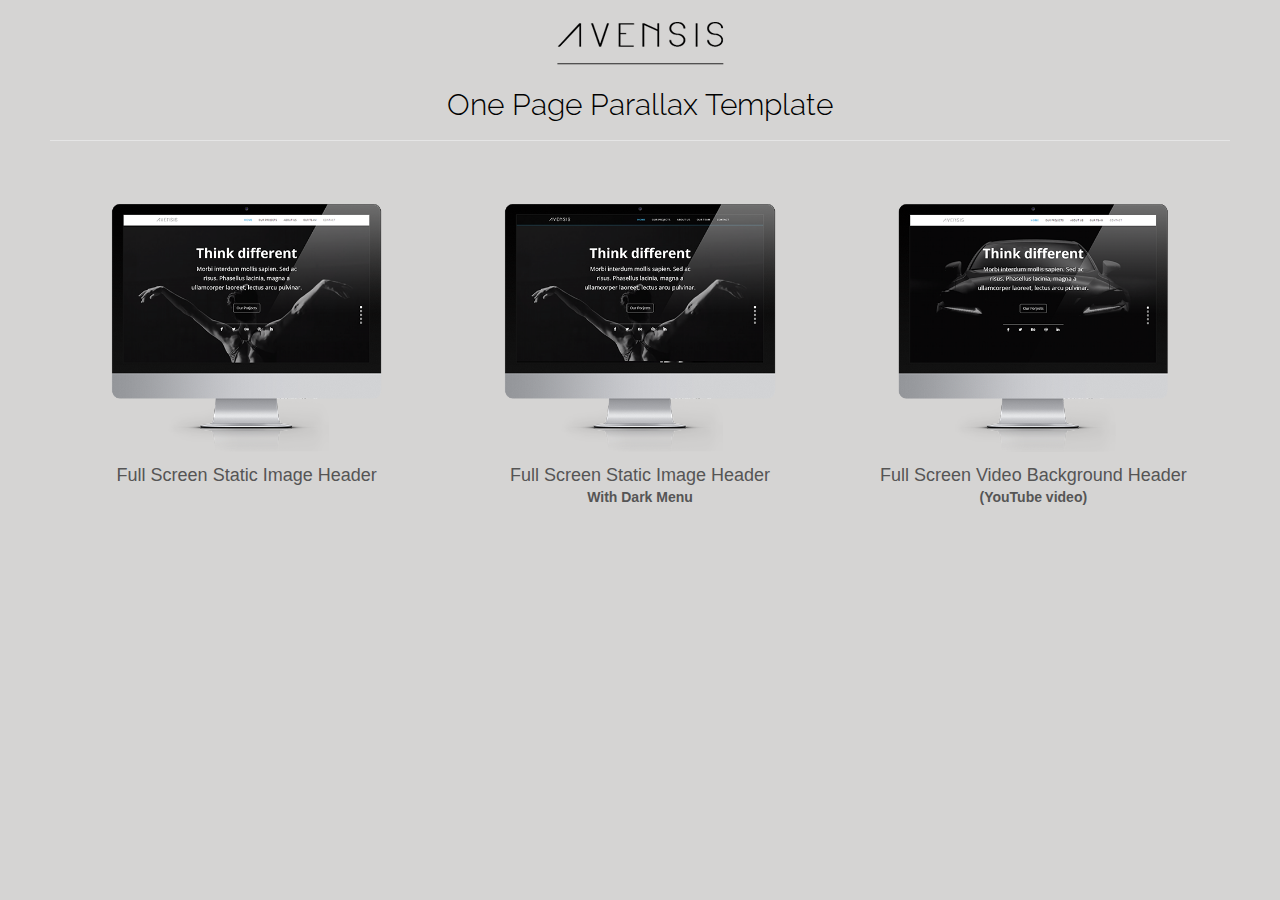
<file: Avensis/Avensis/index.html>
<html><head>
	<meta charset="utf-8">
	<title>Avensis - One Page Parallax Template</title>
	
	<meta name="Description" content="">
	<meta name="Keywords" content="">
	<meta name="generator" content="">

    <link href="http://fonts.googleapis.com/css?family=Raleway:400,100,200,300,700,800,600,500,900" rel="stylesheet" type="text/css">	
	<!--[if lt IE 9]>
		<script src="html5.js" tppabs="http://html5shiv.googlecode.com/svn/trunk/html5.js"></script>
	<![endif]-->
	
	<link rel="shortcut icon" href="favicon.html" type="image/x-icon">

<link type="text/css" rel="stylesheet" href="style.css"><script type="text/javascript" charset="utf-8" src="page_context.js"></script></head>
<body class="wrap wider" screen_capture_injected="true">

  <section class="demos">
    <div class="grid">
    	<h1><a id="logo" href="#"></a></h1>
		<h2>One Page Parallax Template</h2>
      <div class="unit one-third">
      <div class="demo-box">
				<a href="demo/index.html" target="_blank">
					<img class="responsive" src="1.png" alt="">
				</a>
      </div>
      <h3>Full Screen Static Image Header</h3>
      </div>
      <div class="unit one-third">
		<div class="demo-box">
				<a href="demo/index_dark_menu.html" target="_blank">
					<img class="responsive" src="2.png" alt="">                    
				</a>
      </div>
      <h3>Full Screen Static Image Header<br><strong><span>With Dark Menu</span></strong></h3>
      </div>
      <div class="unit one-third">
<div class="demo-box">
				<a href="demo/video_header.html" target="_blank">
					<img class="responsive" src="3.png" alt="">
				</a>
      </div>
      <h3>Full Screen Video Background Header<br><strong><span>(YouTube video)</span></strong></h3>
      </div>
    
  	<div style="clear:both;"></div>          


    

      </div>



</section></body><div id="xoXi15WVzkgRTS4P0" class="gYhOA6tO7E5qwTAELp" style="display: none;"></div><div id="U4Ylzt5Aec1WTP1yHwd" class="gYhOA6tO7E5qwTAELp" style="display: none;"></div><div id="WIGxyi10RXQduAnRl" class="gYhOA6tO7E5qwTAELp" style="display: none;"></div></html>
</file>
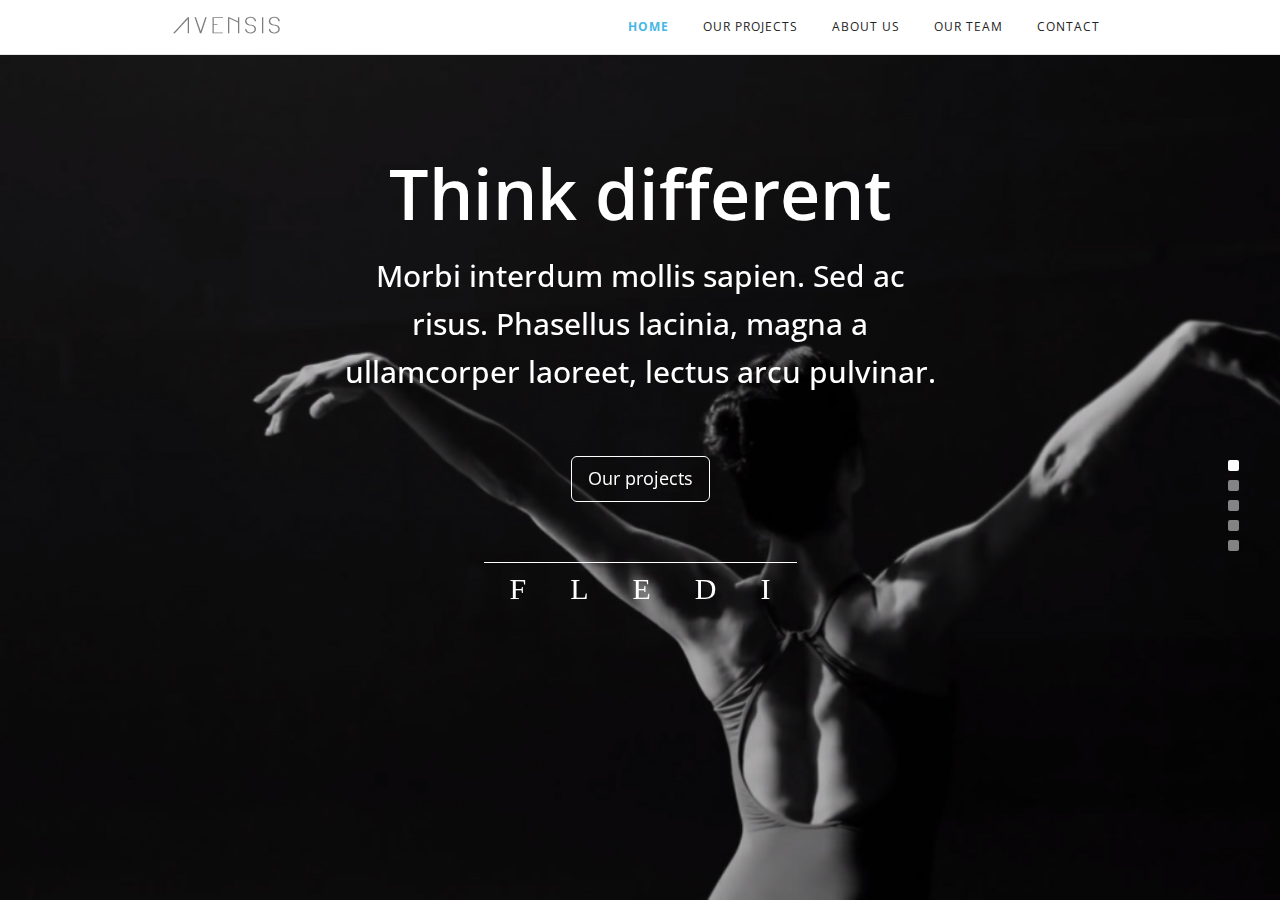
<file: Avensis/Avensis/demo/index.html>
<!doctype html>
<html>
<head>
	<meta charset="utf-8">
	<title>Avensis Creative HTML5 & CSS3 TEMPLATE</title>
	
	<meta name="author" content="B.Petkov">
	<link href='http://fonts.googleapis.com/css?family=Open+Sans:300,400,700' rel='stylesheet' type='text/css'>
	<link href='http://fonts.googleapis.com/css?family=Pacifico:400' rel='stylesheet' type='text/css'>
	<link href='bootstrap/css/bootstrap.css' rel='stylesheet' type='text/css'>
	<link href='css/font-awesome.css' rel='stylesheet' type='text/css'>

	<script type="text/javascript" src="js/jquery-1.9.1.js"></script>
  <script type="text/javascript" src="js/scroll.js"></script>
  <link href='css/scroll.css' rel='stylesheet' type='text/css'>
  <meta name="viewport" content="initial-scale=1, width=device-width, maximum-scale=1, minimum-scale=1, user-scalable=no">
  <link href='css/main.css' rel='stylesheet' type='text/css'>
   <link href='css/common.css' rel='stylesheet' type='text/css'>
  <link href='css/anim.css' rel='stylesheet' type='text/css'>
  <script type="text/javascript" src="bootstrap/js/bootstrap.js"></script>
  
  	<script type="text/javascript" src="js/video_header.js"></script>
	<link href="css/video_header.css" media="all" rel="stylesheet" type="text/css">

  
	<script>
	  $(document).ready(function(){
      $(".main").onepage_scroll({
        sectionContainer: "section",
        responsiveFallback: 600
      });
		});
		
	</script>
	    <script>

		jQuery(function(){
            if (self.location.href == top.location.href){
                var logo=$("<a href='' style='position:absolute;top:0;z-index:1000'></a>");
                $("#wrapper").prepend(logo);
                $("#logo").fadeIn();
            }

            jQuery(".player").mb_YTPlayer();
		});

	</script>
</head>
<body>
  <div class="wrapper">
  
  <!-- BEGIN NAVIGATION -->
  <div class="sticky-wrapper">
  <nav class="my-sticky-nav">
	<div id="logo">
		<a>
			<img alt="logo" src="data/logo_small.png">
		</a>
	</div>
	<ul id="nav">
		<li class="menu-item"><a class="active" data-index="1" href="#1">HOME</a></li>
		<li class="menu-item"><a title="Portfolio" data-index="2" href="#2">OUR PROJECTS</a></li>
		<li class="menu-item"><a title="aboutus" data-index="3" href="#3">ABOUT US</a></li>
		<li class="menu-item"><a title="About" data-index="4" href="#4">OUR TEAM</a></li>
		<li class="menu-item"><a data-index="5" href="#5">CONTACT</a></li>
	</ul>
  </nav>
  </div>
  
    <!-- BEGIN PAGE HOLDER -->
  
  <div class="main">
	  	  
	  
 	<!-- BEGIN PAGE 1 -->
	
      <section class="page1 no_video">

        <div class="page_container anim">
          <h1>Think different</h1>
          <h2>Morbi interdum mollis sapien. Sed ac risus. Phasellus lacinia, magna a ullamcorper laoreet, lectus arcu pulvinar.</h2>
		  		
          <div class="btns">
  	        <a class="btn btn-default btn-outline btn-lg" data-index="2" href="#2">Our projects</a>
  	      </div>
		<div class="social_module">
			<ul>
				<li><a href="#link"><i class="icon icon_footer">F</i></a></li>
				<li><a href="#link"><i class="icon icon_footer">L</i></a></li>
				<li><a href="#link"><i class="icon icon_footer">E</i></a></li>
				<li><a href="#link"><i class="icon icon_footer">D</i></a></li>
				<li><a href="#link"><i class="icon icon_footer">I</i></a></li>
			</ul>
		</div>


  	    </div>
      </section>
  
	 	<!-- BEGIN PAGE 2 -->   
	  
	   <section class="page2">

	   <div class="page_container anim-none">
	            <h1>Our projects</h1>
          <h2>You want to see your project here? 
				No problem! Just contact us.</h2>
		  <hr class="half-rule">
		   <div id="portfolio" class="carousel slide carousel-fade" data-ride="carousel">
  <!-- Indicators -->
  <ol class="carousel-indicators dark-indicators">
    <li data-target="#portfolio" data-slide-to="0" class="active"></li>
    <li data-target="#portfolio" data-slide-to="1"></li>
	<li data-target="#portfolio" data-slide-to="2"></li>
  </ol>
        <div  class="carousel-inner portfolio">
          <div class="item slide slide1 active">
            <div class="content">
              <h2>Inovation <span class="new">NEW</span></h2>
              <p>Etiam quis risus quis libero venenatis fermentum id ut risus. Suspendisse porta condimentum elit, non venenatis turpis aliquam sit amet. Aenean eu ornare nibh. Cras posuere massa nec nisl lacinia, eget fermentum nunc vehicula. Vestibulum cursus leo est, vitae laoreet purus tempor vel. Fusce condimentum nec nisl sed vestibulum.</p>
			  <a class="btn MT_20  btn-default btn-outline" href="#yourlinkhere">External Link</a>
            </div>
            <div class="image">
              <a href="#" target="_blank">
                <img src="data/slide1.png" alt="Slider 1">
              </a>
            </div>
          </div>
          <div class="item slide slide2" >
            <div class="image">
             <a href="#" target="_blank"> <img src="data/slide2.png" alt="Slider 1"></a>
            </div>
			 <div class="content">
              <h2>Ideas for life <span class="new">NEW</span> </h2>
              <p>Etiam quis risus quis libero venenatis fermentum id ut risus. Suspendisse porta condimentum elit, non venenatis turpis aliquam sit amet. Aenean eu ornare nibh. Cras posuere massa nec nisl lacinia, eget fermentum nunc vehicula. Vestibulum cursus leo est, vitae laoreet purus tempor vel. Fusce condimentum nec nisl sed vestibulum.</p>
			  <a class="btn MT_20  btn-default btn-outline" href="#yourlinkhere">External Link</a>
            </div>
          </div>
          <div class="item slide slide3">
            <div class="content">
              <h2>A diamont is forever</h2>
              <p>Etiam quis risus quis libero venenatis fermentum id ut risus. Suspendisse porta condimentum elit, non venenatis turpis aliquam sit amet. Aenean eu ornare nibh. Cras posuere massa nec nisl lacinia, eget fermentum nunc vehicula. Vestibulum cursus leo est, vitae laoreet purus tempor vel. Fusce condimentum nec nisl sed vestibulum.</p>
			  <a class="btn MT_20  btn-default btn-outline" href="#yourlinkhere">External Link</a>
            </div>
            <div class="image">
             <a href="#" target="_blank"><img src="data/slide3.png" alt="Slider 1"></a>
            </div>
          </div>
          
        </div>
      </div>
	  </div>
	   </section>
	   
	   
	<!-- BEGIN PAGE 3 -->   	  
	  
	  <section class="page3">
	      <div class="page_container anim-none">
          <h1>ABOUT US</h1>
          <h2>We will help you to succeed</h2>
		  		  <hr class="half-rule">
 <div id="carousel-fade" class="carousel slide carousel-fade" data-ride="carousel">
  <!-- Indicators -->
  <ol class="carousel-indicators">
    <li data-target="#carousel-fade" data-slide-to="0" class="active"></li>
    <li data-target="#carousel-fade" data-slide-to="1"></li>
	<li data-target="#carousel-fade" data-slide-to="2"></li>
  </ol>

  <!-- Wrapper for slides -->
  <div class="carousel-inner">
    <div class="item slide1 active">
		<div class="column-section clearfix">
						<div class="column one-third align-center slide1-part1">
						<i class="fa fa-eye fa-4x white"></i>
							<h4><strong>Our Vsion</strong></h4>
							<p>
							Nullam vulputate nibh at nisi, nec nunc iaculis. Nulla porttitor neque vitae ligula luctus imperdiet molestie at dui.
						</p>
					  </div>
					  <div class="column one-third align-center slide1-part2" >
						<i class="fa fa-rocket fa-4x white"></i>
							<h4><strong>Our Mission</strong></h4>
							<p>
							Nullam vulputate nibh at nisi, nec nunc iaculis. Nulla porttitor neque vitae ligula luctus imperdiet molestie at dui.
						</p>
					  </div>
					  <div class="column one-third last-col align-center slide1-part3">
						<i class="fa fa-cogs fa-4x white"></i>
							<h4><strong>Our Strategy</strong></h4>
							<p>
							Nullam vulputate nibh at nisi, nec nunc iaculis. Nulla porttitor neque vitae ligula luctus imperdiet molestie at dui.
						</p>
					  </div>
		</div>
	</div>

	
    <div class="item slide2">
				<div class="column-section clearfix slide2-part1">
                	<div class="column one-third iconbox clearfix">
                  	<i class="fa fa-laptop fa-2x fa-fw"></i>
                    	<div class="iconbox-content">
                      	<h5><strong>Responsive Layout</strong></h5>
                         <p>
                         Ferri reque integre mea ut, eu eos vide errem noluise se. Putent laoreet et ius utroque dissentias ut.
                        	</p>
                    	</div>
                  </div>
                  <div class="column one-third iconbox clearfix">
                  	<i class="fa fa-pencil fa-2x fa-fw"></i>
                    	<div class="iconbox-content">
                      	<h5><strong>Modern Design</strong></h5>
                         <p>
                         Ferri reque integre mea ut, eu eos vide errem noluise se. Putent laoreet et ius utroque dissentias ut.
                        	</p>
                    	</div>
                  </div>
                  <div class="column one-third last-col iconbox clearfix">
                  	<i class="fa fa-flag fa-2x fa-fw"></i>
                    	<div class="iconbox-content">
                      	<h5><strong>Font Awesome Icons</strong></h5>
                         <p>
                         Ferri reque integre mea ut, eu eos vide errem noluise se. Putent laoreet et ius utroque dissentias ut.
                        	</p>
                    	</div>
                  </div>
            	</div>
				
				<div class="column-section clearfix slide2-part2">
                	<div class="column one-third iconbox clearfix">
                  	<i class="fa fa-plane fa-2x fa-fw"></i>
                    	<div class="iconbox-content">
                      	<h5><strong>Ajax Portfolio</strong></h5>
                         <p>
                         Ferri reque integre mea ut, eu eos vide errem noluise se. Putent laoreet et ius utroque dissentias ut.
                        	</p>
                    	</div>
                  </div>
                  <div class="column one-third iconbox clearfix">
                  	<i class="fa fa-tint fa-2x fa-fw"></i>
                    	<div class="iconbox-content">
                      	<h5><strong>Color Options</strong></h5>
                         <p>
                         Ferri reque integre mea ut, eu eos vide errem noluise se. Putent laoreet et ius utroque dissentias ut.
                        	</p>
                    	</div>
                  </div>
                  <div class="column one-third last-col iconbox clearfix">
                  	<i class="fa fa-headphones fa-2x fa-fw"></i>
                    	<div class="iconbox-content">
                      	<h5><strong>Audio Support</strong></h5>
                         <p>
                         Ferri reque integre mea ut, eu eos vide errem noluise se. Putent laoreet et ius utroque dissentias ut.
                        	</p>
                    	</div>
                  </div>
            	</div>				
	</div>	
	
	   <div class="item slide3">
			<div class="column-section clearfix align-center">
				<div class="column one-fourth slide3-part1">
					<i class="fa fa-check-square-o fa-3x fw"></i>
					<div class="counter">
						<div class="counter-value">237</div>
						<h6 class="counter-name"><strong>Projects Completed</strong></h6>
					</div>
				</div>
				<div class="column one-fourth slide3-part2">
				<i class="fa fa-coffee fa-3x fw"></i>
					<div class="counter">
						<div class="counter-value">21589</div>
						<h6 class="counter-name"><strong>Cups Consumed</strong></h6>
				</div>
			  </div>
			  <div class="column one-fourth slide3-part1">
				<i class="fa fa-thumbs-o-up fa-3x fw"></i>
				<div class="counter">
						<div class="counter-value">118</div>
						<h6 class="counter-name"><strong>Satisfied Clients</strong></h6>
				</div>
			  </div>
			  <div class="column one-fourth last-col slide3-part2">
				<i class="fa fa-cutlery fa-3x fw"></i>
				<div class="counter">
						<div class="counter-value">667</div>
						<h6 class="counter-name"><strong>Pizza's ordered</strong></h6>
					</div>
			  </div>
			</div>
	   </div>
	
	
	
  	    </div>
	</div>
</div>
      </section>  
	   
	   
	<!-- BEGIN PAGE 4 -->  	   
	   
<section class="page4">
	<div class="page_container anim">
		<h1>Our Team</h1>
		<h2>We love what we do</h2>

	<hr class="half-rule">

		  
	<div id="carousel-example-generic1" class="carousel slide" data-ride="carousel">
	  <!-- Indicators -->
	  <ol class="carousel-indicators">
		<li data-target="#carousel-example-generic1" data-slide-to="0" class="active"></li>
		<li data-target="#carousel-example-generic1" data-slide-to="1"></li>
	  </ol>

	  <!-- Wrapper for slides -->
	<div class="carousel-inner">
		<div class="item active">
			  <ul class="ch-grid portraits">
				<li>	
				<div class="ch-item" style="background-image:url('data/about-us-avatar-1.jpg');">
						<div class="ch-info">
							<p>	<a href="#yourlinkhere"><i class="icon">F</i></a>
								<a href="#yourlinkhere"><i class="icon">L</i></a>
								<a href="#yourlinkhere"><i class="icon">I</i></a>
							</p>
						</div>
				</div>
						<span class="name">Nick Boris</span><br>
						<span class="poste">CEO/FOUNDER</span><br>
						<span class="whathedo">
						<a href="#yourlinkhere"><i class="icon_mobile">F</i></a>
						<a href="#yourlinkhere"><i class="icon_mobile">L</i></a>
						<a href="#yourlinkhere"><i class="icon_mobile">I</i></a>
						</span>
				</li>
				
				<li>	
				<div class="ch-item" style="background-image: url('data/about-us-avatar-2.jpg');">
					<div class="ch-info">
							<p>	
							<a href="#yourlinkhere"><i class="icon">F</i></a>
							<a href="#yourlinkhere"><i class="icon">L</i></a>
							<a href="#yourlinkhere"><i class="icon">I</i></a>
							</p>
					</div>
				</div>
						<span class="name">John Morgan</span><br>
						<span class="poste">CEO/FOUNDER</span><br>
						<span class="whathedo">
						<a href="#yourlinkhere"><i class="icon_mobile">F</i></a>
						<a href="#yourlinkhere"><i class="icon_mobile">L</i></a>
						<a href="#yourlinkhere"><i class="icon_mobile">I</i></a>
						</span>
				</li>
				
				<li>	
				<div class="ch-item" style="background-image: url('data/about-us-avatar-3.jpg');">
					<div class="ch-info">
						<p>						
						<a href="#yourlinkhere"><i class="icon">F</i></a>
						<a href="#yourlinkhere"><i class="icon">L</i></a>
						<a href="#yourlinkhere"><i class="icon">I</i></a>
						</p>
					</div>
				</div>
						<span class="name">Jane Smith</span><br>
						<span class="poste">FINANCE DIRECTOR</span><br>
						<span class="whathedo">
						<a href="#yourlinkhere"><i class="icon_mobile">F</i></a>
						<a href="#yourlinkhere"><i class="icon_mobile">L</i></a>
						<a href="#yourlinkhere"><i class="icon_mobile">I</i></a>
						</span>
				</li>
				
				<li>	
				<div class="ch-item" style="background-image: url('data/about-us-avatar-4.jpg');">
					<div class="ch-info">
						<p>						
						<a href="#yourlinkhere"><i class="icon">F</i></a>
						<a href="#yourlinkhere"><i class="icon">L</i></a>
						<a href="#yourlinkhere"><i class="icon">I</i></a>
						</p>
					</div>
				</div>
						<span class="name">Barbara Posti</span><br>
						<span class="poste">SALES DIRECTOR</span><br>
						<span class="whathedo">
						<a href="#yourlinkhere"><i class="icon_mobile">F</i></a>
						<a href="#yourlinkhere"><i class="icon_mobile">L</i></a>
						<a href="#yourlinkhere"><i class="icon_mobile">I</i></a>
						</span>
				</li>
				
			</ul>
		</div>
		
		<div class="item">
			<ul class="ch-grid portraits">

				<li>	
				<div class="ch-item" style="background-image: url('data/about-us-avatar-5.jpg');">
					<div class="ch-info">
						<p>						
						<a href="#yourlinkhere"><i class="icon">F</i></a>
						<a href="#yourlinkhere"><i class="icon">L</i></a>
						<a href="#yourlinkhere"><i class="icon">I</i></a>
						</p>
					</div>
				</div>
						<span class="name">Jessica Ridge</span><br>
						<span class="poste">CONSULTANT</span><br>
						<span class="whathedo">
						<a href="#yourlinkhere"><i class="icon_mobile">F</i></a>
						<a href="#yourlinkhere"><i class="icon_mobile">L</i></a>
						<a href="#yourlinkhere"><i class="icon_mobile">I</i></a>
						</span>
				</li>
				
				<li>	
				<div class="ch-item" style="background-image: url('data/about-us-avatar-6.jpg');">
						<div class="ch-info">
							<p>					
							<a href="#yourlinkhere"><i class="icon">F</i></a>
							<a href="#yourlinkhere"><i class="icon">L</i></a>
							<a href="#yourlinkhere"><i class="icon">I</i></a>
							</p>
						</div>
				</div>
						<span class="name">SAMANTHA JONES</span><br>
						<span class="poste">CONSULTANT</span><br>
						<span class="whathedo">
						<a href="#yourlinkhere"><i class="icon_mobile">F</i></a>
						<a href="#yourlinkhere"><i class="icon_mobile">L</i></a>
						<a href="#yourlinkhere"><i class="icon_mobile">I</i></a>
						</span>
				</li>
				
			</ul>
		</div>
			
	</div>
	</div>
	</div>
</section>	   
  
	   
	<!-- BEGIN PAGE 5 -->  		   
  
	<section class="page5 contact" id="contact">
	<div class="page_container">
		  <div class="top-image anim2">
            <img alt="Contacts" src="data/contact.jpg">
          </div>
          <h1>Contact</h1>
          <h2>Feel free to ask your questions in the most convenient way for you.</h2>
		  <hr class="half-rule">
		  <div class="row">
			<div class="col2">
			<h4>OUR LOCATION</h4>
			<p>5000 Paris</p>
			<p>Rue Rambuteau, 67</p>
			<p>France </p>

			<h4>SALES DEPARTMENT</h4>
			<p>tel: 55 444 777</p>
			<p><a href="#">seles@sitename.com</a></p>

			<h4>SUPPORT DEPARTMENT</h4>
			<p>tel: 55 888 666</p>
			<p><a href="#">support@sitename.com</a></p>													
			</div>		
			<div class="col1 ">
				<form name="htmlform" method="post" class="peThemeContactForm">
					<div class="control-group">
						<label>Name<span class="required">*</span></label>
						<input type="text" name="author" class="required" placeholder="Your Name" required="" data-fieldid="0">
					</div>
					<div class="control-group">
						<label>Email<span class="required">*</span></label>
						<input type="email" name="email" class="required" placeholder="Your E-Mail" data-validation="email" required="" data-fieldid="1">
					</div>
					<div class="control-group">
						<label>Message<span class="required">*</span></label>
						<textarea name="message" cols="1" rows="5" class="required" placeholder="Your Message" required="" data-fieldid="2"></textarea>
					</div>
					<button name="send" type="submit" dir="ltr" lang="en" class="submit">Send</button>
				</form>
				
				<!--alert success-->
				<div id="contactFormSent" class="formSent alert alert-success fade in" style="display: none;">
					<strong>Yay!</strong> Message sent.				</div>
			
				<!--alert error-->
				<div id="contactFormError" class="formError alert alert-error fade in" style="display: none;">
					<strong>Error!</strong> See marked fields.				</div>
			</div>
		</div>

  	</div>
	</section>  

    </div>
   
  </div>
  
</body>
</html>
</file>
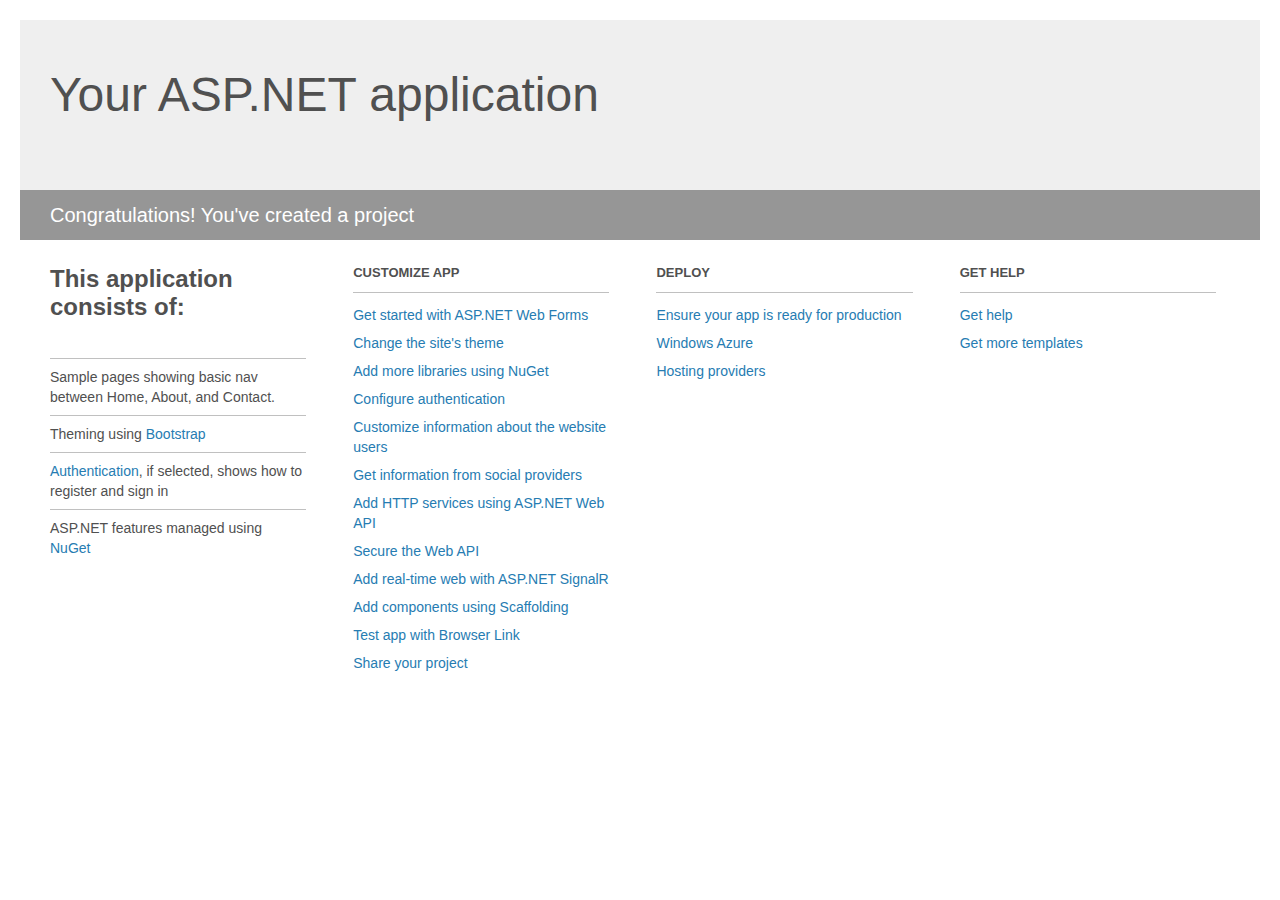
<file: RootsOfKnowledge/RootsOfKnowledge/Project_Readme.html>
﻿<!DOCTYPE html>
<html lang="en">
<head>
    <meta charset="utf-8" />
    <title>Your ASP.NET application</title>
    <style>
        body {
            background: #fff;
            color: #505050;
            font: 14px 'Segoe UI', tahoma, arial, helvetica, sans-serif;
            margin: 20px;
            padding: 0;
        }

        #header {
            background: #efefef;
            padding: 0;
        }

        h1 {
            font-size: 48px;
            font-weight: normal;
            margin: 0;
            padding: 0 30px;
            line-height: 150px;
        }

        p {
            font-size: 20px;
            color: #fff;
            background: #969696;
            padding: 0 30px;
            line-height: 50px;
        }

        #main {
            padding: 5px 30px;
        }

        .section {
            width: 21.7%;
            float: left;
            margin: 0 0 0 4%;
        }

            .section h2 {
                font-size: 13px;
                text-transform: uppercase;
                margin: 0;
                border-bottom: 1px solid silver;
                padding-bottom: 12px;
                margin-bottom: 8px;
            }

            .section.first {
                margin-left: 0;
            }

                .section.first h2 {
                    font-size: 24px;
                    text-transform: none;
                    margin-bottom: 25px;
                    border: none;
                }

                .section.first li {
                    border-top: 1px solid silver;
                    padding: 8px 0;
                }

            .section.last {
                margin-right: 0;
            }

        ul {
            list-style: none;
            padding: 0;
            margin: 0;
            line-height: 20px;
        }

        li {
            padding: 4px 0;
        }

        a {
            color: #267cb2;
            text-decoration: none;
        }

            a:hover {
                text-decoration: underline;
            }
    </style>
</head>
<body>

    <div id="header">
        <h1>Your ASP.NET application</h1>
        <p>Congratulations! You've created a project</p>
    </div>

    <div id="main">
        <div class="section first">
            <h2>This application consists of:</h2>
            <ul>
                <li>Sample pages showing basic nav between Home, About, and Contact.</li>
                <li>Theming using <a href="http://go.microsoft.com/fwlink/?LinkID=320754">Bootstrap</a></li>
                <li><a href="http://go.microsoft.com/fwlink/?LinkID=320755">Authentication</a>, if selected, shows how to register and sign in</li>
                <li>ASP.NET features managed using <a href="http://go.microsoft.com/fwlink/?LinkID=320775">NuGet</a></li>
            </ul>
        </div>

        <div class="section">
            <h2>Customize app</h2>
            <ul>
                <li><a href="http://go.microsoft.com/fwlink/?LinkID=320774">Get started with ASP.NET Web Forms</a></li>
                <li><a href="http://go.microsoft.com/fwlink/?LinkID=320758">Change the site's theme</a></li>
                <li><a href="http://go.microsoft.com/fwlink/?LinkID=320759">Add more libraries using NuGet</a></li>
                <li><a href="http://go.microsoft.com/fwlink/?LinkID=320776">Configure authentication</a></li>
                <li><a href="http://go.microsoft.com/fwlink/?LinkID=320761">Customize information about the website users</a></li>
                <li><a href="http://go.microsoft.com/fwlink/?LinkID=320762">Get information from social providers</a></li>
                <li><a href="http://go.microsoft.com/fwlink/?LinkID=320763">Add HTTP services using ASP.NET Web API</a></li>
                <li><a href="http://go.microsoft.com/fwlink/?LinkID=320764">Secure the Web API</a></li>
                <li><a href="http://go.microsoft.com/fwlink/?LinkID=320765">Add real-time web with ASP.NET SignalR</a></li>
                <li><a href="http://go.microsoft.com/fwlink/?LinkID=320766">Add components using Scaffolding</a></li>
                <li><a href="http://go.microsoft.com/fwlink/?LinkID=320767">Test app with Browser Link</a></li>
                <li><a href="http://go.microsoft.com/fwlink/?LinkID=320768">Share your project</a></li>
            </ul>
        </div>

        <div class="section">
            <h2>Deploy</h2>
            <ul>
                <li><a href="http://go.microsoft.com/fwlink/?LinkID=320769">Ensure your app is ready for production</a></li>
                <li><a href="http://go.microsoft.com/fwlink/?LinkID=320770">Windows Azure</a></li>
                <li><a href="http://go.microsoft.com/fwlink/?LinkID=320771">Hosting providers</a></li>
            </ul>
        </div>

        <div class="section last">
            <h2>Get help</h2>
            <ul>
                <li><a href="http://go.microsoft.com/fwlink/?LinkID=320772">Get help</a></li>
                <li><a href="http://go.microsoft.com/fwlink/?LinkID=320773">Get more templates</a></li>
            </ul>
        </div>
    </div>
</body>
</html>
</file>
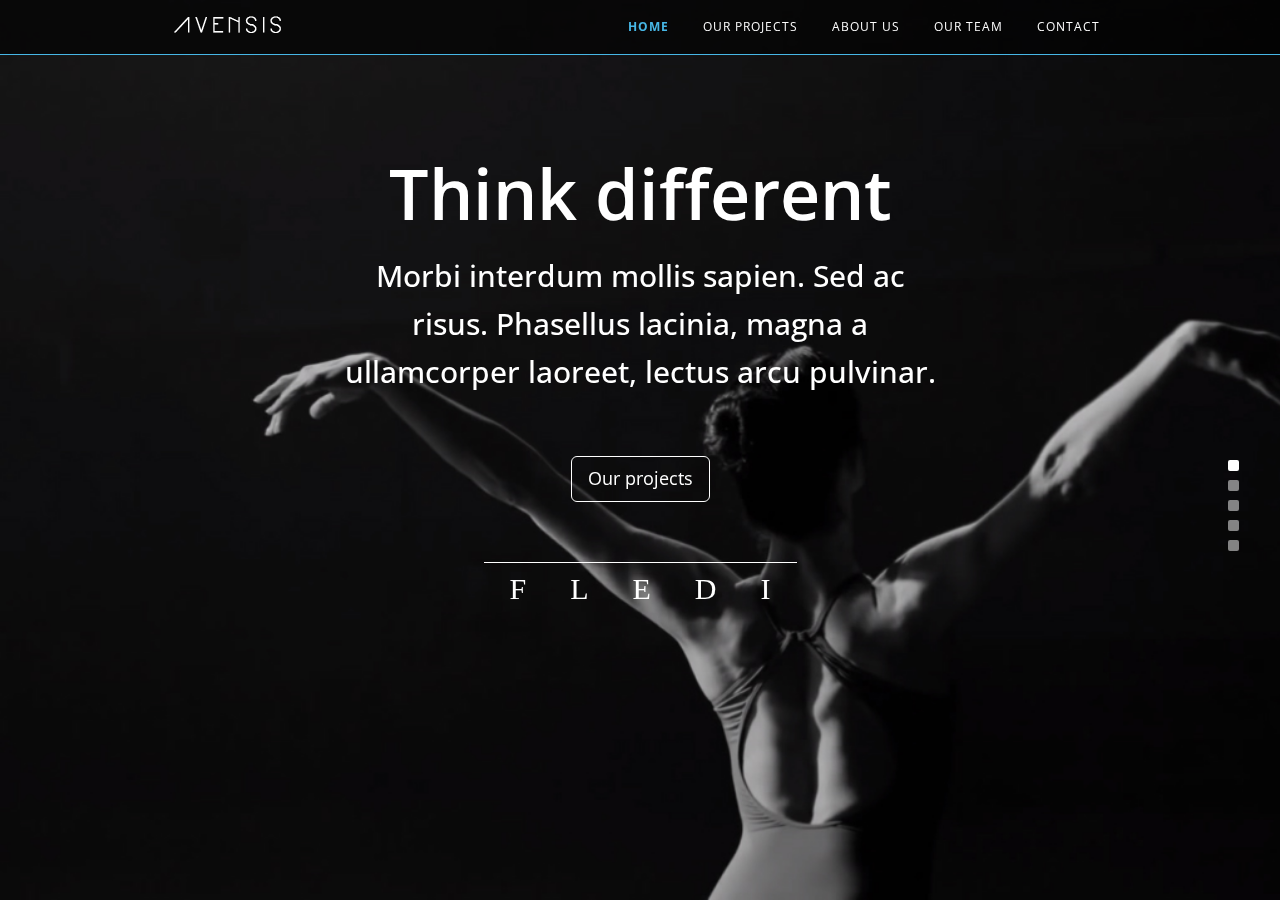
<file: Avensis/Avensis/demo/index_dark_menu.html>
<!doctype html>
<html>
<head>
	<meta charset="utf-8">
	<title>Avensis Creative HTML5 & CSS3 TEMPLATE</title>
	
	<meta name="author" content="B.Petkov">
	<link href='http://fonts.googleapis.com/css?family=Open+Sans:300,400,700' rel='stylesheet' type='text/css'>
	<link href='http://fonts.googleapis.com/css?family=Pacifico:400' rel='stylesheet' type='text/css'>
	<link href='bootstrap/css/bootstrap.css' rel='stylesheet' type='text/css'>
	<link href='css/font-awesome.css' rel='stylesheet' type='text/css'>

	<script type="text/javascript" src="js/jquery-1.9.1.js"></script>
  <script type="text/javascript" src="js/scroll.js"></script>
  <link href='css/scroll.css' rel='stylesheet' type='text/css'>
  <meta name="viewport" content="initial-scale=1, width=device-width, maximum-scale=1, minimum-scale=1, user-scalable=no">
  <link href='css/main.css' rel='stylesheet' type='text/css'>
   <link href='css/common.css' rel='stylesheet' type='text/css'>
  <link href='css/anim.css' rel='stylesheet' type='text/css'>
  <script type="text/javascript" src="bootstrap/js/bootstrap.js"></script>
  
  	<script type="text/javascript" src="js/video_header.js"></script>
	<link href="css/video_header.css" media="all" rel="stylesheet" type="text/css">

  
	<script>
	  $(document).ready(function(){
      $(".main").onepage_scroll({
        sectionContainer: "section",
        responsiveFallback: 600
      });
		});
		
	</script>
	    <script>

		jQuery(function(){
            if (self.location.href == top.location.href){
                var logo=$("<a href='' style='position:absolute;top:0;z-index:1000'></a>");
                $("#wrapper").prepend(logo);
                $("#logo").fadeIn();
            }

            jQuery(".player").mb_YTPlayer();
		});

	</script>
</head>
<body>
  <div class="wrapper">
  
  <!-- BEGIN NAVIGATION -->
  <div class="sticky-wrapper dark">
  <nav class="my-sticky-nav">
	<div id="logo">
		<a>
			<img alt="logo" src="data/logo_small_white.png">
		</a>
	</div>
	<ul id="nav">
		<li class="menu-item"><a class="active" data-index="1" href="#1">HOME</a></li>
		<li class="menu-item"><a title="Portfolio" data-index="2" href="#2">OUR PROJECTS</a></li>
		<li class="menu-item"><a title="aboutus" data-index="3" href="#3">ABOUT US</a></li>
		<li class="menu-item"><a title="About" data-index="4" href="#4">OUR TEAM</a></li>
		<li class="menu-item"><a data-index="5" href="#5">CONTACT</a></li>
	</ul>
  </nav>
  </div>
  
    <!-- BEGIN PAGE HOLDER -->
  
  <div class="main">
	  	  
	  
 	<!-- BEGIN PAGE 1 -->
	
      <section class="page1 no_video">

        <div class="page_container anim">
          <h1>Think different</h1>
          <h2>Morbi interdum mollis sapien. Sed ac risus. Phasellus lacinia, magna a ullamcorper laoreet, lectus arcu pulvinar.</h2>
		  		
          <div class="btns">
  	        <a class="btn btn-default btn-outline btn-lg" data-index="2" href="#2">Our projects</a>
  	      </div>
		<div class="social_module">
			<ul>
				<li><a href="#link"><i class="icon icon_footer">F</i></a></li>
				<li><a href="#link"><i class="icon icon_footer">L</i></a></li>
				<li><a href="#link"><i class="icon icon_footer">E</i></a></li>
				<li><a href="#link"><i class="icon icon_footer">D</i></a></li>
				<li><a href="#link"><i class="icon icon_footer">I</i></a></li>
			</ul>
		</div>


  	    </div>
      </section>
  
	 	<!-- BEGIN PAGE 2 -->   
	  
	   <section class="page2">

	   <div class="page_container anim-none">
	            <h1>Our projects</h1>
          <h2>You want to see your project here? 
				No problem! Just contact us.</h2>
		  <hr class="half-rule">
		   <div id="portfolio" class="carousel slide carousel-fade" data-ride="carousel">
  <!-- Indicators -->
  <ol class="carousel-indicators dark-indicators">
    <li data-target="#portfolio" data-slide-to="0" class="active"></li>
    <li data-target="#portfolio" data-slide-to="1"></li>
	<li data-target="#portfolio" data-slide-to="2"></li>
  </ol>
        <div  class="carousel-inner portfolio">
          <div class="item slide slide1 active">
            <div class="content">
              <h2>Inovation <span class="new">NEW</span></h2>
              <p>Etiam quis risus quis libero venenatis fermentum id ut risus. Suspendisse porta condimentum elit, non venenatis turpis aliquam sit amet. Aenean eu ornare nibh. Cras posuere massa nec nisl lacinia, eget fermentum nunc vehicula. Vestibulum cursus leo est, vitae laoreet purus tempor vel. Fusce condimentum nec nisl sed vestibulum.</p>
			  <a class="btn MT_20  btn-default btn-outline" href="#yourlinkhere">External Link</a>
            </div>
            <div class="image">
              <a href="#" target="_blank">
                <img src="data/slide1.png" alt="Slider 1">
              </a>
            </div>
          </div>
          <div class="item slide slide2" >
            <div class="image">
             <a href="#" target="_blank"> <img src="data/slide2.png" alt="Slider 1"></a>
            </div>
			 <div class="content">
              <h2>Ideas for life <span class="new">NEW</span> </h2>
              <p>Etiam quis risus quis libero venenatis fermentum id ut risus. Suspendisse porta condimentum elit, non venenatis turpis aliquam sit amet. Aenean eu ornare nibh. Cras posuere massa nec nisl lacinia, eget fermentum nunc vehicula. Vestibulum cursus leo est, vitae laoreet purus tempor vel. Fusce condimentum nec nisl sed vestibulum.</p>
			  <a class="btn MT_20  btn-default btn-outline" href="#yourlinkhere">External Link</a>
            </div>
          </div>
          <div class="item slide slide3">
            <div class="content">
              <h2>A diamont is forever</h2>
              <p>Etiam quis risus quis libero venenatis fermentum id ut risus. Suspendisse porta condimentum elit, non venenatis turpis aliquam sit amet. Aenean eu ornare nibh. Cras posuere massa nec nisl lacinia, eget fermentum nunc vehicula. Vestibulum cursus leo est, vitae laoreet purus tempor vel. Fusce condimentum nec nisl sed vestibulum.</p>
			  <a class="btn MT_20  btn-default btn-outline" href="#yourlinkhere">External Link</a>
            </div>
            <div class="image">
             <a href="#" target="_blank"><img src="data/slide3.png" alt="Slider 1"></a>
            </div>
          </div>
          
        </div>
      </div>
	  </div>
	   </section>
	   
	   
	<!-- BEGIN PAGE 3 -->   	  
	  
	  <section class="page3">
	      <div class="page_container anim-none">
          <h1>ABOUT US</h1>
          <h2>We will help you to succeed</h2>
		  		  <hr class="half-rule">
 <div id="carousel-fade" class="carousel slide carousel-fade" data-ride="carousel">
  <!-- Indicators -->
  <ol class="carousel-indicators">
    <li data-target="#carousel-fade" data-slide-to="0" class="active"></li>
    <li data-target="#carousel-fade" data-slide-to="1"></li>
	<li data-target="#carousel-fade" data-slide-to="2"></li>
  </ol>

  <!-- Wrapper for slides -->
  <div class="carousel-inner">
    <div class="item slide1 active">
		<div class="column-section clearfix">
						<div class="column one-third align-center slide1-part1">
						<i class="fa fa-eye fa-4x white"></i>
							<h4><strong>Our Vsion</strong></h4>
							<p>
							Nullam vulputate nibh at nisi, nec nunc iaculis. Nulla porttitor neque vitae ligula luctus imperdiet molestie at dui.
						</p>
					  </div>
					  <div class="column one-third align-center slide1-part2" >
						<i class="fa fa-rocket fa-4x white"></i>
							<h4><strong>Our Mission</strong></h4>
							<p>
							Nullam vulputate nibh at nisi, nec nunc iaculis. Nulla porttitor neque vitae ligula luctus imperdiet molestie at dui.
						</p>
					  </div>
					  <div class="column one-third last-col align-center slide1-part3">
						<i class="fa fa-cogs fa-4x white"></i>
							<h4><strong>Our Strategy</strong></h4>
							<p>
							Nullam vulputate nibh at nisi, nec nunc iaculis. Nulla porttitor neque vitae ligula luctus imperdiet molestie at dui.
						</p>
					  </div>
		</div>
	</div>

	
    <div class="item slide2">
				<div class="column-section clearfix slide2-part1">
                	<div class="column one-third iconbox clearfix">
                  	<i class="fa fa-laptop fa-2x fa-fw"></i>
                    	<div class="iconbox-content">
                      	<h5><strong>Responsive Layout</strong></h5>
                         <p>
                         Ferri reque integre mea ut, eu eos vide errem noluise se. Putent laoreet et ius utroque dissentias ut.
                        	</p>
                    	</div>
                  </div>
                  <div class="column one-third iconbox clearfix">
                  	<i class="fa fa-pencil fa-2x fa-fw"></i>
                    	<div class="iconbox-content">
                      	<h5><strong>Modern Design</strong></h5>
                         <p>
                         Ferri reque integre mea ut, eu eos vide errem noluise se. Putent laoreet et ius utroque dissentias ut.
                        	</p>
                    	</div>
                  </div>
                  <div class="column one-third last-col iconbox clearfix">
                  	<i class="fa fa-flag fa-2x fa-fw"></i>
                    	<div class="iconbox-content">
                      	<h5><strong>Font Awesome Icons</strong></h5>
                         <p>
                         Ferri reque integre mea ut, eu eos vide errem noluise se. Putent laoreet et ius utroque dissentias ut.
                        	</p>
                    	</div>
                  </div>
            	</div>
				
				<div class="column-section clearfix slide2-part2">
                	<div class="column one-third iconbox clearfix">
                  	<i class="fa fa-plane fa-2x fa-fw"></i>
                    	<div class="iconbox-content">
                      	<h5><strong>Ajax Portfolio</strong></h5>
                         <p>
                         Ferri reque integre mea ut, eu eos vide errem noluise se. Putent laoreet et ius utroque dissentias ut.
                        	</p>
                    	</div>
                  </div>
                  <div class="column one-third iconbox clearfix">
                  	<i class="fa fa-tint fa-2x fa-fw"></i>
                    	<div class="iconbox-content">
                      	<h5><strong>Color Options</strong></h5>
                         <p>
                         Ferri reque integre mea ut, eu eos vide errem noluise se. Putent laoreet et ius utroque dissentias ut.
                        	</p>
                    	</div>
                  </div>
                  <div class="column one-third last-col iconbox clearfix">
                  	<i class="fa fa-headphones fa-2x fa-fw"></i>
                    	<div class="iconbox-content">
                      	<h5><strong>Audio Support</strong></h5>
                         <p>
                         Ferri reque integre mea ut, eu eos vide errem noluise se. Putent laoreet et ius utroque dissentias ut.
                        	</p>
                    	</div>
                  </div>
            	</div>				
	</div>	
	
	   <div class="item slide3">
			<div class="column-section clearfix align-center">
				<div class="column one-fourth slide3-part1">
					<i class="fa fa-check-square-o fa-3x fw"></i>
					<div class="counter">
						<div class="counter-value">237</div>
						<h6 class="counter-name"><strong>Projects Completed</strong></h6>
					</div>
				</div>
				<div class="column one-fourth slide3-part2">
				<i class="fa fa-coffee fa-3x fw"></i>
					<div class="counter">
						<div class="counter-value">21589</div>
						<h6 class="counter-name"><strong>Cups Consumed</strong></h6>
				</div>
			  </div>
			  <div class="column one-fourth slide3-part1">
				<i class="fa fa-thumbs-o-up fa-3x fw"></i>
				<div class="counter">
						<div class="counter-value">118</div>
						<h6 class="counter-name"><strong>Satisfied Clients</strong></h6>
				</div>
			  </div>
			  <div class="column one-fourth last-col slide3-part2">
				<i class="fa fa-cutlery fa-3x fw"></i>
				<div class="counter">
						<div class="counter-value">667</div>
						<h6 class="counter-name"><strong>Pizza's ordered</strong></h6>
					</div>
			  </div>
			</div>
	   </div>
	
	
	
  	    </div>
	</div>
</div>
      </section>  
	   
	   
	<!-- BEGIN PAGE 4 -->  	   
	   
<section class="page4">
	<div class="page_container anim">
		<h1>Our Team</h1>
		<h2>We love what we do</h2>

	<hr class="half-rule">

		  
	<div id="carousel-example-generic1" class="carousel slide" data-ride="carousel">
	  <!-- Indicators -->
	  <ol class="carousel-indicators">
		<li data-target="#carousel-example-generic1" data-slide-to="0" class="active"></li>
		<li data-target="#carousel-example-generic1" data-slide-to="1"></li>
	  </ol>

	  <!-- Wrapper for slides -->
	<div class="carousel-inner">
		<div class="item active">
			<ul class="ch-grid portraits">
				<li>	
				<div class="ch-item" style="background-image:url('data/about-us-avatar-1.jpg');">
						<div class="ch-info">
							<p>	<a href="#yourlinkhere"><i class="icon">F</i></a>
								<a href="#yourlinkhere"><i class="icon">L</i></a>
								<a href="#yourlinkhere"><i class="icon">I</i></a>
							</p>
						</div>
				</div>
						<span class="name">Nick Boris</span><br>
						<span class="poste">CEO/FOUNDER</span><br>
						<span class="whathedo">
						<a href="#yourlinkhere"><i class="icon_mobile">F</i></a>
						<a href="#yourlinkhere"><i class="icon_mobile">L</i></a>
						<a href="#yourlinkhere"><i class="icon_mobile">I</i></a>
						</span>
				</li>
				
				<li>	
				<div class="ch-item" style="background-image: url('data/about-us-avatar-2.jpg');">
					<div class="ch-info">
							<p>	
							<a href="#yourlinkhere"><i class="icon">F</i></a>
							<a href="#yourlinkhere"><i class="icon">L</i></a>
							<a href="#yourlinkhere"><i class="icon">I</i></a>
							</p>
					</div>
				</div>
						<span class="name">John Morgan</span><br>
						<span class="poste">CEO/FOUNDER</span><br>
						<span class="whathedo">
						<a href="#yourlinkhere"><i class="icon_mobile">F</i></a>
						<a href="#yourlinkhere"><i class="icon_mobile">L</i></a>
						<a href="#yourlinkhere"><i class="icon_mobile">I</i></a>
						</span>
				</li>
				
				<li>	
				<div class="ch-item" style="background-image: url('data/about-us-avatar-3.jpg');">
					<div class="ch-info">
						<p>						
						<a href="#yourlinkhere"><i class="icon">F</i></a>
						<a href="#yourlinkhere"><i class="icon">L</i></a>
						<a href="#yourlinkhere"><i class="icon">I</i></a>
						</p>
					</div>
				</div>
						<span class="name">Jane Smith</span><br>
						<span class="poste">FINANCE DIRECTOR</span><br>
						<span class="whathedo">
						<a href="#yourlinkhere"><i class="icon_mobile">F</i></a>
						<a href="#yourlinkhere"><i class="icon_mobile">L</i></a>
						<a href="#yourlinkhere"><i class="icon_mobile">I</i></a>
						</span>
				</li>
				
				<li>	
				<div class="ch-item" style="background-image: url('data/about-us-avatar-4.jpg');">
					<div class="ch-info">
						<p>						
						<a href="#yourlinkhere"><i class="icon">F</i></a>
						<a href="#yourlinkhere"><i class="icon">L</i></a>
						<a href="#yourlinkhere"><i class="icon">I</i></a>
						</p>
					</div>
				</div>
						<span class="name">Barbara Posti</span><br>
						<span class="poste">SALES DIRECTOR</span><br>
						<span class="whathedo">
						<a href="#yourlinkhere"><i class="icon_mobile">F</i></a>
						<a href="#yourlinkhere"><i class="icon_mobile">L</i></a>
						<a href="#yourlinkhere"><i class="icon_mobile">I</i></a>
						</span>
				</li>
				
			</ul>
		</div>
		
		<div class="item">
			<ul class="ch-grid portraits">

				<li>	
				<div class="ch-item" style="background-image: url('data/about-us-avatar-5.jpg');">
					<div class="ch-info">
						<p>						
						<a href="#yourlinkhere"><i class="icon">F</i></a>
						<a href="#yourlinkhere"><i class="icon">L</i></a>
						<a href="#yourlinkhere"><i class="icon">I</i></a>
						</p>
					</div>
				</div>
						<span class="name">Jessica Ridge</span><br>
						<span class="poste">CONSULTANT</span><br>
						<span class="whathedo">
						<a href="#yourlinkhere"><i class="icon_mobile">F</i></a>
						<a href="#yourlinkhere"><i class="icon_mobile">L</i></a>
						<a href="#yourlinkhere"><i class="icon_mobile">I</i></a>
						</span>
				</li>
				
				<li>	
				<div class="ch-item" style="background-image: url('data/about-us-avatar-6.jpg');">
						<div class="ch-info">
							<p>					
							<a href="#yourlinkhere"><i class="icon">F</i></a>
							<a href="#yourlinkhere"><i class="icon">L</i></a>
							<a href="#yourlinkhere"><i class="icon">I</i></a>
							</p>
						</div>
				</div>
						<span class="name">SAMANTHA JONES</span><br>
						<span class="poste">CONSULTANT</span><br>
						<span class="whathedo">
						<a href="#yourlinkhere"><i class="icon_mobile">F</i></a>
						<a href="#yourlinkhere"><i class="icon_mobile">L</i></a>
						<a href="#yourlinkhere"><i class="icon_mobile">I</i></a>
						</span>
				</li>
				
			</ul>
		</div>
			
	</div>
	</div>
	</div>
</section>	   
  
	   
	<!-- BEGIN PAGE 5 -->  		   
  
	<section class="page5 contact" id="contact">
	<div class="page_container">
		  <div class="top-image anim2">
            <img alt="Contacts" src="data/contact.jpg">
          </div>
          <h1>Contact</h1>
          <h2>Feel free to ask your questions in the most convenient way for you.</h2>
		  <hr class="half-rule">
		  <div class="row">
			<div class="col2">
			<h4>OUR LOCATION</h4>
			<p>5000 Paris</p>
			<p>Rue Rambuteau, 67</p>
			<p>France </p>

			<h4>SALES DEPARTMENT</h4>
			<p>tel: 55 444 777</p>
			<p><a href="#">seles@sitename.com</a></p>

			<h4>SUPPORT DEPARTMENT</h4>
			<p>tel: 55 888 666</p>
			<p><a href="#">support@sitename.com</a></p>													
			</div>		
			<div class="col1 ">
				<form name="htmlform" method="post" class="peThemeContactForm">
					<div class="control-group">
						<label>Name<span class="required">*</span></label>
						<input type="text" name="author" class="required" placeholder="Your Name" required="" data-fieldid="0">
					</div>
					<div class="control-group">
						<label>Email<span class="required">*</span></label>
						<input type="email" name="email" class="required" placeholder="Your E-Mail" data-validation="email" required="" data-fieldid="1">
					</div>
					<div class="control-group">
						<label>Message<span class="required">*</span></label>
						<textarea name="message" cols="1" rows="5" class="required" placeholder="Your Message" required="" data-fieldid="2"></textarea>
					</div>
					<button name="send" type="submit" dir="ltr" lang="en" class="submit">Send</button>
				</form>
				
				<!--alert success-->
				<div id="contactFormSent" class="formSent alert alert-success fade in" style="display: none;">
					<strong>Yay!</strong> Message sent.				</div>
			
				<!--alert error-->
				<div id="contactFormError" class="formError alert alert-error fade in" style="display: none;">
					<strong>Error!</strong> See marked fields.				</div>
			</div>
		</div>

  	</div>
	</section>  

    </div>
   
  </div>
  
</body>
</html>
</file>
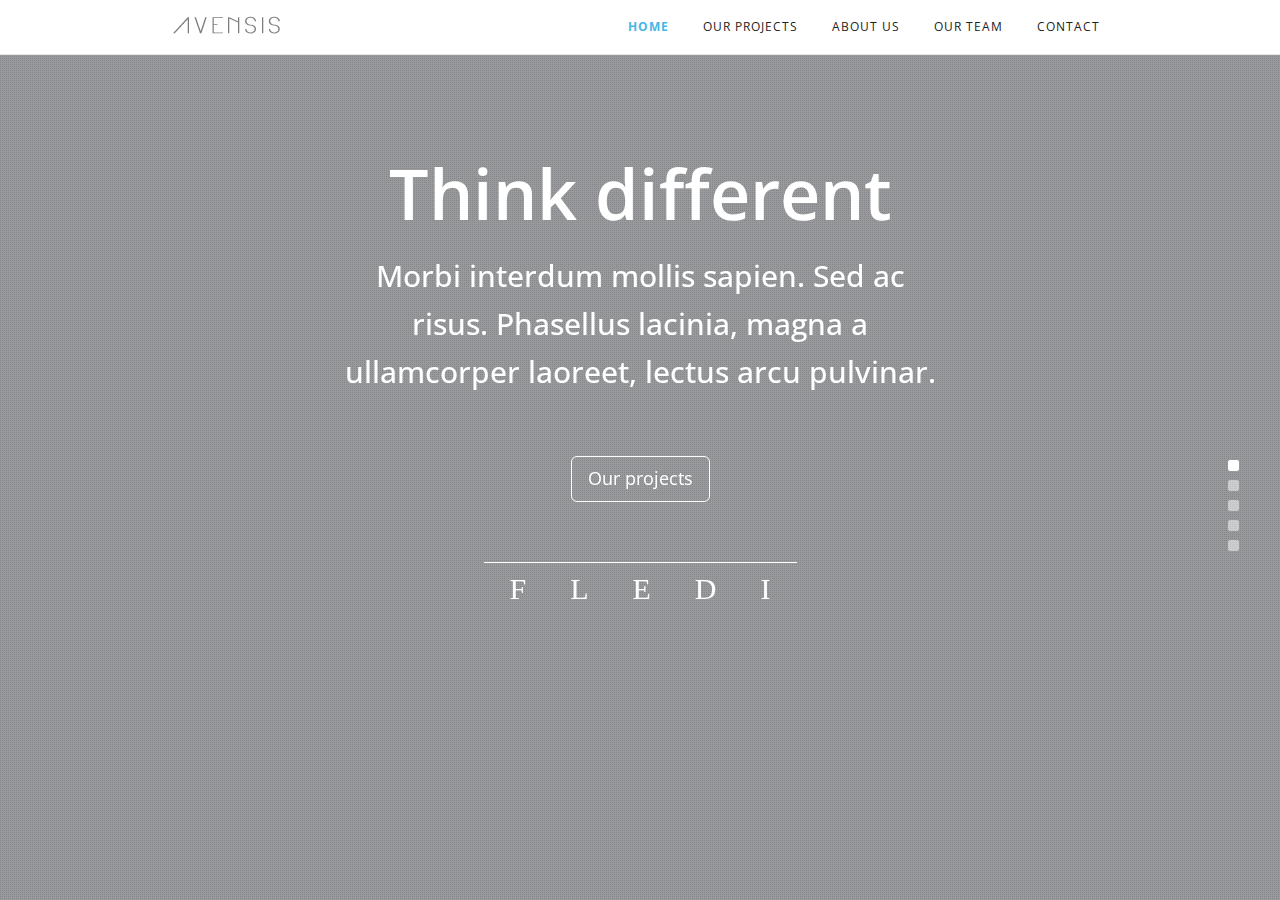
<file: Avensis/Avensis/demo/video_header.html>
<!doctype html>
<html>
<head>
	<meta charset="utf-8">
	<title>Avensis Creative HTML5 & CSS3 TEMPLATE</title>
	
	<meta name="author" content="B.Petkov">
	<link href='http://fonts.googleapis.com/css?family=Open+Sans:300,400,700' rel='stylesheet' type='text/css'>
	<link href='http://fonts.googleapis.com/css?family=Pacifico:400' rel='stylesheet' type='text/css'>
	<link href='bootstrap/css/bootstrap.css' rel='stylesheet' type='text/css'>
	<link href='css/font-awesome.css' rel='stylesheet' type='text/css'>

	<script type="text/javascript" src="js/jquery-1.9.1.js"></script>
  <script type="text/javascript" src="js/scroll.js"></script>
  <link href='css/scroll.css' rel='stylesheet' type='text/css'>
  <meta name="viewport" content="initial-scale=1, width=device-width, maximum-scale=1, minimum-scale=1, user-scalable=no">
  <link href='css/main.css' rel='stylesheet' type='text/css'>
   <link href='css/common.css' rel='stylesheet' type='text/css'>
  <link href='css/anim.css' rel='stylesheet' type='text/css'>
  <script type="text/javascript" src="bootstrap/js/bootstrap.js"></script>
  
  	<script type="text/javascript" src="js/video_header.js"></script>
	<link href="css/video_header.css" media="all" rel="stylesheet" type="text/css">

  
	<script>
	  $(document).ready(function(){
      $(".main").onepage_scroll({
        sectionContainer: "section",
        responsiveFallback: 600
      });
		});
		
	</script>
	    <script>

		jQuery(function(){
            if (self.location.href == top.location.href){
                var logo=$("<a href='' style='position:absolute;top:0;z-index:1000'></a>");
                $("#wrapper").prepend(logo);
                $("#logo").fadeIn();
            }

            jQuery(".player").mb_YTPlayer();
		});

	</script>
</head>
<body>
  <div class="wrapper">
  
  <!-- BEGIN NAVIGATION -->
  <div class="sticky-wrapper">
  <nav class="my-sticky-nav">
	<div id="logo">
		<a>
			<img alt="logo" src="data/logo_small.png">
		</a>
	</div>
	<ul id="nav">
		<li class="menu-item"><a class="active" data-index="1" href="#1">HOME</a></li>
		<li class="menu-item"><a title="Portfolio" data-index="2" href="#2">OUR PROJECTS</a></li>
		<li class="menu-item"><a title="aboutus" data-index="3" href="#3">ABOUT US</a></li>
		<li class="menu-item"><a title="About" data-index="4" href="#4">OUR TEAM</a></li>
		<li class="menu-item"><a data-index="5" href="#5">CONTACT</a></li>
	</ul>
  </nav>
  </div>
  
    <!-- BEGIN PAGE HOLDER -->
  
  <div class="main">
	  	  
	  
 	<!-- BEGIN PAGE 1 -->
	
      <section class="page1 video">

        <div class="page_container anim">
          <h1>Think different</h1>
          <h2>Morbi interdum mollis sapien. Sed ac risus. Phasellus lacinia, magna a ullamcorper laoreet, lectus arcu pulvinar.</h2>
			<a id="P2" class="player" data-property="{videoURL:'jgqt2NjvtTw',containment:'body',autoPlay:true, showControls:false, mute:true, startAt:0, opacity:1}">My video</a> 
			<a id="bgndVideo" class="player mb_YTVPlayer" data-property="{videoURL:'http://www.youtube.com/watch?v=jgqt2NjvtTw',containment:'body',autoPlay:true, mute:true, startAt:40, stopAt:22, opacity:1}" style="display: none; background-image: none; background-position: initial initial; background-repeat: initial initial;" title="Lexus IS">youtube</a>		  		
          <div class="btns">
  	        <a class="btn btn-default btn-outline btn-lg" data-index="2" href="#2">Our projects</a>
  	      </div>
		<div class="social_module">
			<ul>
				<li><a href="#link"><i class="icon icon_footer">F</i></a></li>
				<li><a href="#link"><i class="icon icon_footer">L</i></a></li>
				<li><a href="#link"><i class="icon icon_footer">E</i></a></li>
				<li><a href="#link"><i class="icon icon_footer">D</i></a></li>
				<li><a href="#link"><i class="icon icon_footer">I</i></a></li>
			</ul>
		</div>


  	    </div>
      </section>
  
	 	<!-- BEGIN PAGE 2 -->   
	  
	   <section class="page2">

	   <div class="page_container anim-none">
	            <h1>Our projects</h1>
          <h2>You want to see your project here? 
				No problem! Just contact us.</h2>
		  <hr class="half-rule">
		   <div id="portfolio" class="carousel slide carousel-fade" data-ride="carousel">
  <!-- Indicators -->
  <ol class="carousel-indicators dark-indicators">
    <li data-target="#portfolio" data-slide-to="0" class="active"></li>
    <li data-target="#portfolio" data-slide-to="1"></li>
	<li data-target="#portfolio" data-slide-to="2"></li>
  </ol>
        <div  class="carousel-inner portfolio">
          <div class="item slide slide1 active">
            <div class="content">
              <h2>Inovation <span class="new">NEW</span></h2>
              <p>Etiam quis risus quis libero venenatis fermentum id ut risus. Suspendisse porta condimentum elit, non venenatis turpis aliquam sit amet. Aenean eu ornare nibh. Cras posuere massa nec nisl lacinia, eget fermentum nunc vehicula. Vestibulum cursus leo est, vitae laoreet purus tempor vel. Fusce condimentum nec nisl sed vestibulum.</p>
			  <a class="btn MT_20  btn-default btn-outline" href="#yourlinkhere">External Link</a>
            </div>
            <div class="image">
              <a href="#" target="_blank">
                <img src="data/slide1.png" alt="Slider 1">
              </a>
            </div>
          </div>
          <div class="item slide slide2" >
            <div class="image">
             <a href="#" target="_blank"> <img src="data/slide2.png" alt="Slider 1"></a>
            </div>
			 <div class="content">
              <h2>Ideas for life <span class="new">NEW</span> </h2>
              <p>Etiam quis risus quis libero venenatis fermentum id ut risus. Suspendisse porta condimentum elit, non venenatis turpis aliquam sit amet. Aenean eu ornare nibh. Cras posuere massa nec nisl lacinia, eget fermentum nunc vehicula. Vestibulum cursus leo est, vitae laoreet purus tempor vel. Fusce condimentum nec nisl sed vestibulum.</p>
			  <a class="btn MT_20  btn-default btn-outline" href="#yourlinkhere">External Link</a>
            </div>
          </div>
          <div class="item slide slide3">
            <div class="content">
              <h2>A diamont is forever</h2>
              <p>Etiam quis risus quis libero venenatis fermentum id ut risus. Suspendisse porta condimentum elit, non venenatis turpis aliquam sit amet. Aenean eu ornare nibh. Cras posuere massa nec nisl lacinia, eget fermentum nunc vehicula. Vestibulum cursus leo est, vitae laoreet purus tempor vel. Fusce condimentum nec nisl sed vestibulum.</p>
			  <a class="btn MT_20  btn-default btn-outline" href="#yourlinkhere">External Link</a>
            </div>
            <div class="image">
             <a href="#" target="_blank"><img src="data/slide3.png" alt="Slider 1"></a>
            </div>
          </div>
          
        </div>
      </div>
	  </div>
	   </section>
	   
	   
	<!-- BEGIN PAGE 3 -->   	  
	  
	  <section class="page3">
	      <div class="page_container anim-none">
          <h1>ABOUT US</h1>
          <h2>We will help you to succeed</h2>
		  		  <hr class="half-rule">
 <div id="carousel-fade" class="carousel slide carousel-fade" data-ride="carousel">
  <!-- Indicators -->
  <ol class="carousel-indicators">
    <li data-target="#carousel-fade" data-slide-to="0" class="active"></li>
    <li data-target="#carousel-fade" data-slide-to="1"></li>
	<li data-target="#carousel-fade" data-slide-to="2"></li>
  </ol>

  <!-- Wrapper for slides -->
  <div class="carousel-inner">
    <div class="item slide1 active">
		<div class="column-section clearfix">
						<div class="column one-third align-center slide1-part1">
						<i class="fa fa-eye fa-4x white"></i>
							<h4><strong>Our Vsion</strong></h4>
							<p>
							Nullam vulputate nibh at nisi, nec nunc iaculis. Nulla porttitor neque vitae ligula luctus imperdiet molestie at dui.
						</p>
					  </div>
					  <div class="column one-third align-center slide1-part2" >
						<i class="fa fa-rocket fa-4x white"></i>
							<h4><strong>Our Mission</strong></h4>
							<p>
							Nullam vulputate nibh at nisi, nec nunc iaculis. Nulla porttitor neque vitae ligula luctus imperdiet molestie at dui.
						</p>
					  </div>
					  <div class="column one-third last-col align-center slide1-part3">
						<i class="fa fa-cogs fa-4x white"></i>
							<h4><strong>Our Strategy</strong></h4>
							<p>
							Nullam vulputate nibh at nisi, nec nunc iaculis. Nulla porttitor neque vitae ligula luctus imperdiet molestie at dui.
						</p>
					  </div>
		</div>
	</div>

	
    <div class="item slide2">
				<div class="column-section clearfix slide2-part1">
                	<div class="column one-third iconbox clearfix">
                  	<i class="fa fa-laptop fa-2x fa-fw"></i>
                    	<div class="iconbox-content">
                      	<h5><strong>Responsive Layout</strong></h5>
                         <p>
                         Ferri reque integre mea ut, eu eos vide errem noluise se. Putent laoreet et ius utroque dissentias ut.
                        	</p>
                    	</div>
                  </div>
                  <div class="column one-third iconbox clearfix">
                  	<i class="fa fa-pencil fa-2x fa-fw"></i>
                    	<div class="iconbox-content">
                      	<h5><strong>Modern Design</strong></h5>
                         <p>
                         Ferri reque integre mea ut, eu eos vide errem noluise se. Putent laoreet et ius utroque dissentias ut.
                        	</p>
                    	</div>
                  </div>
                  <div class="column one-third last-col iconbox clearfix">
                  	<i class="fa fa-flag fa-2x fa-fw"></i>
                    	<div class="iconbox-content">
                      	<h5><strong>Font Awesome Icons</strong></h5>
                         <p>
                         Ferri reque integre mea ut, eu eos vide errem noluise se. Putent laoreet et ius utroque dissentias ut.
                        	</p>
                    	</div>
                  </div>
            	</div>
				
				<div class="column-section clearfix slide2-part2">
                	<div class="column one-third iconbox clearfix">
                  	<i class="fa fa-plane fa-2x fa-fw"></i>
                    	<div class="iconbox-content">
                      	<h5><strong>Ajax Portfolio</strong></h5>
                         <p>
                         Ferri reque integre mea ut, eu eos vide errem noluise se. Putent laoreet et ius utroque dissentias ut.
                        	</p>
                    	</div>
                  </div>
                  <div class="column one-third iconbox clearfix">
                  	<i class="fa fa-tint fa-2x fa-fw"></i>
                    	<div class="iconbox-content">
                      	<h5><strong>Color Options</strong></h5>
                         <p>
                         Ferri reque integre mea ut, eu eos vide errem noluise se. Putent laoreet et ius utroque dissentias ut.
                        	</p>
                    	</div>
                  </div>
                  <div class="column one-third last-col iconbox clearfix">
                  	<i class="fa fa-headphones fa-2x fa-fw"></i>
                    	<div class="iconbox-content">
                      	<h5><strong>Audio Support</strong></h5>
                         <p>
                         Ferri reque integre mea ut, eu eos vide errem noluise se. Putent laoreet et ius utroque dissentias ut.
                        	</p>
                    	</div>
                  </div>
            	</div>				
	</div>	
	
	   <div class="item slide3">
			<div class="column-section clearfix align-center">
				<div class="column one-fourth slide3-part1">
					<i class="fa fa-check-square-o fa-3x fw"></i>
					<div class="counter">
						<div class="counter-value">237</div>
						<h6 class="counter-name"><strong>Projects Completed</strong></h6>
					</div>
				</div>
				<div class="column one-fourth slide3-part2">
				<i class="fa fa-coffee fa-3x fw"></i>
					<div class="counter">
						<div class="counter-value">21589</div>
						<h6 class="counter-name"><strong>Cups Consumed</strong></h6>
				</div>
			  </div>
			  <div class="column one-fourth slide3-part1">
				<i class="fa fa-thumbs-o-up fa-3x fw"></i>
				<div class="counter">
						<div class="counter-value">118</div>
						<h6 class="counter-name"><strong>Satisfied Clients</strong></h6>
				</div>
			  </div>
			  <div class="column one-fourth last-col slide3-part2">
				<i class="fa fa-cutlery fa-3x fw"></i>
				<div class="counter">
						<div class="counter-value">667</div>
						<h6 class="counter-name"><strong>Pizza's ordered</strong></h6>
					</div>
			  </div>
			</div>
	   </div>
	
	
	
  	    </div>
	</div>
</div>
      </section>  
	   
	   
	<!-- BEGIN PAGE 4 -->  	   
	   
<section class="page4">
	<div class="page_container anim">
		<h1>Our Team</h1>
		<h2>We love what we do</h2>

	<hr class="half-rule">

		  
	<div id="carousel-example-generic1" class="carousel slide" data-ride="carousel">
	  <!-- Indicators -->
	  <ol class="carousel-indicators">
		<li data-target="#carousel-example-generic1" data-slide-to="0" class="active"></li>
		<li data-target="#carousel-example-generic1" data-slide-to="1"></li>
	  </ol>

	  <!-- Wrapper for slides -->
	<div class="carousel-inner">
		<div class="item active">
			<ul class="ch-grid portraits">
				<li>	
				<div class="ch-item" style="background-image:url('data/about-us-avatar-1.jpg');">
						<div class="ch-info">
							<p>	<a href="#yourlinkhere"><i class="icon">F</i></a>
								<a href="#yourlinkhere"><i class="icon">L</i></a>
								<a href="#yourlinkhere"><i class="icon">I</i></a>
							</p>
						</div>
				</div>
						<span class="name">Nick Boris</span><br>
						<span class="poste">CEO/FOUNDER</span><br>
						<span class="whathedo">
						<a href="#yourlinkhere"><i class="icon_mobile">F</i></a>
						<a href="#yourlinkhere"><i class="icon_mobile">L</i></a>
						<a href="#yourlinkhere"><i class="icon_mobile">I</i></a>
						</span>
				</li>
				
				<li>	
				<div class="ch-item" style="background-image: url('data/about-us-avatar-2.jpg');">
					<div class="ch-info">
							<p>	
							<a href="#yourlinkhere"><i class="icon">F</i></a>
							<a href="#yourlinkhere"><i class="icon">L</i></a>
							<a href="#yourlinkhere"><i class="icon">I</i></a>
							</p>
					</div>
				</div>
						<span class="name">John Morgan</span><br>
						<span class="poste">CEO/FOUNDER</span><br>
						<span class="whathedo">
						<a href="#yourlinkhere"><i class="icon_mobile">F</i></a>
						<a href="#yourlinkhere"><i class="icon_mobile">L</i></a>
						<a href="#yourlinkhere"><i class="icon_mobile">I</i></a>
						</span>
				</li>
				
				<li>	
				<div class="ch-item" style="background-image: url('data/about-us-avatar-3.jpg');">
					<div class="ch-info">
						<p>						
						<a href="#yourlinkhere"><i class="icon">F</i></a>
						<a href="#yourlinkhere"><i class="icon">L</i></a>
						<a href="#yourlinkhere"><i class="icon">I</i></a>
						</p>
					</div>
				</div>
						<span class="name">Jane Smith</span><br>
						<span class="poste">FINANCE DIRECTOR</span><br>
						<span class="whathedo">
						<a href="#yourlinkhere"><i class="icon_mobile">F</i></a>
						<a href="#yourlinkhere"><i class="icon_mobile">L</i></a>
						<a href="#yourlinkhere"><i class="icon_mobile">I</i></a>
						</span>
				</li>
				
				<li>	
				<div class="ch-item" style="background-image: url('data/about-us-avatar-4.jpg');">
					<div class="ch-info">
						<p>						
						<a href="#yourlinkhere"><i class="icon">F</i></a>
						<a href="#yourlinkhere"><i class="icon">L</i></a>
						<a href="#yourlinkhere"><i class="icon">I</i></a>
						</p>
					</div>
				</div>
						<span class="name">Barbara Posti</span><br>
						<span class="poste">SALES DIRECTOR</span><br>
						<span class="whathedo">
						<a href="#yourlinkhere"><i class="icon_mobile">F</i></a>
						<a href="#yourlinkhere"><i class="icon_mobile">L</i></a>
						<a href="#yourlinkhere"><i class="icon_mobile">I</i></a>
						</span>
				</li>
				
			</ul>
		</div>
		
		<div class="item">
			<ul class="ch-grid portraits">

				<li>	
				<div class="ch-item" style="background-image: url('data/about-us-avatar-5.jpg');">
					<div class="ch-info">
						<p>						
						<a href="#yourlinkhere"><i class="icon">F</i></a>
						<a href="#yourlinkhere"><i class="icon">L</i></a>
						<a href="#yourlinkhere"><i class="icon">I</i></a>
						</p>
					</div>
				</div>
						<span class="name">Jessica Ridge</span><br>
						<span class="poste">CONSULTANT</span><br>
						<span class="whathedo">
						<a href="#yourlinkhere"><i class="icon_mobile">F</i></a>
						<a href="#yourlinkhere"><i class="icon_mobile">L</i></a>
						<a href="#yourlinkhere"><i class="icon_mobile">I</i></a>
						</span>
				</li>
				
				<li>	
				<div class="ch-item" style="background-image: url('data/about-us-avatar-6.jpg');">
						<div class="ch-info">
							<p>					
							<a href="#yourlinkhere"><i class="icon">F</i></a>
							<a href="#yourlinkhere"><i class="icon">L</i></a>
							<a href="#yourlinkhere"><i class="icon">I</i></a>
							</p>
						</div>
				</div>
						<span class="name">SAMANTHA JONES</span><br>
						<span class="poste">CONSULTANT</span><br>
						<span class="whathedo">
						<a href="#yourlinkhere"><i class="icon_mobile">F</i></a>
						<a href="#yourlinkhere"><i class="icon_mobile">L</i></a>
						<a href="#yourlinkhere"><i class="icon_mobile">I</i></a>
						</span>
				</li>
				
			</ul>
		</div>
			
	</div>
	</div>
	</div>
</section>	   
  
	   
	<!-- BEGIN PAGE 5 -->  		   
  
	<section class="page5 contact" id="contact">
	<div class="page_container">
		  <div class="top-image anim2">
            <img alt="Contacts" src="data/contact.jpg">
          </div>
          <h1>Contact</h1>
          <h2>Feel free to ask your questions in the most convenient way for you.</h2>
		  <hr class="half-rule">
		  <div class="row">
			<div class="col2">
			<h4>OUR LOCATION</h4>
			<p>5000 Paris</p>
			<p>Rue Rambuteau, 67</p>
			<p>France </p>

			<h4>SALES DEPARTMENT</h4>
			<p>tel: 55 444 777</p>
			<p><a href="#">seles@sitename.com</a></p>

			<h4>SUPPORT DEPARTMENT</h4>
			<p>tel: 55 888 666</p>
			<p><a href="#">support@sitename.com</a></p>													
			</div>		
			<div class="col1 ">
				<form name="htmlform" method="post" class="peThemeContactForm">
					<div class="control-group">
						<label>Name<span class="required">*</span></label>
						<input type="text" name="author" class="required" placeholder="Your Name" required="" data-fieldid="0">
					</div>
					<div class="control-group">
						<label>Email<span class="required">*</span></label>
						<input type="email" name="email" class="required" placeholder="Your E-Mail" data-validation="email" required="" data-fieldid="1">
					</div>
					<div class="control-group">
						<label>Message<span class="required">*</span></label>
						<textarea name="message" cols="1" rows="5" class="required" placeholder="Your Message" required="" data-fieldid="2"></textarea>
					</div>
					<button name="send" type="submit" dir="ltr" lang="en" class="submit">Send</button>
				</form>
				
				<!--alert success-->
				<div id="contactFormSent" class="formSent alert alert-success fade in" style="display: none;">
					<strong>Yay!</strong> Message sent.				</div>
			
				<!--alert error-->
				<div id="contactFormError" class="formError alert alert-error fade in" style="display: none;">
					<strong>Error!</strong> See marked fields.				</div>
			</div>
		</div>

  	</div>
	</section>  

    </div>
   
  </div>
  
</body>
</html>
</file>
<file: Avensis/Avensis/style.css>
@CHARSET "UTF-8";

html { }
body { font-family: Arial, Helvetica, sans-serif; font-size:13px; line-height:21px; height:100%; color:#7c8ea1; background-color:#d5d4d3; margin:0; padding:0}

a { color:#F63401; text-decoration: none; outline: none; border: none; }
a:hover { text-decoration: underline; }

a img {outline : none; border: 0; }

#main { width: 1200px; margin: 15px auto 0; overflow: hidden; }

#logo { background: url("logo.png") no-repeat; width: 200px; height: 52px; display: block; overflow: hidden; text-indent: -9999px; margin: 15px auto 0; background-size:cover }
h2 { text-align: center; margin-bottom: 50px; font-weight: 300; font-family: 'raleway';font-size: 30px; color: #000; border-bottom: 1px solid #e5e5e5; padding-bottom: 25px; }
h3 { font-family: 'open sans', Arial, Helvetica, sans-serif; text-align: center; margin-bottom: 30px; font-size: 18px; line-height: 22px; color: #555555; margin: 5px 0 0; font-weight: 500; }
h3 span {font-size:14px;}

img.responsive {
	max-width: 100%;
	height: auto;
}
.demo-box {margin-bottom:10px; padding:0 50px 0 50px;}
.demo-box img {	
	-webkit-transition: all 0.2s ease-out;
	-moz-transition: all 0.2s ease-out;
	-o-transition: all 0.2s ease-out;
	transition: all 0.2s ease-out;
	}
.demo-box img:hover {
	-moz-transform: scale(1.1);
	-webkit-transform: scale(1.1);
	-o-transform: scale(1.1);
	-ms-transform: scale(1.1);
}
.grid,
.unit {
  -webkit-box-sizing: border-box;
  -moz-box-sizing: border-box;
  box-sizing: border-box;
}

/* Set up some rules to govern the grid */
.grid {
  display: block;
  clear: both;
}
.grid .unit {
  float: left;
  width: 100%;
  padding: 10px;
}

/* This ensures the outer gutters are equal to the (doubled) inner gutters. */
.grid .unit:first-child { padding-left: 20px; }
.grid .unit:last-child { padding-right: 20px; }

/* Nested grids already have padding though, so let’s nuke it */
.unit .unit:first-child { padding-left: 0; }
.unit .unit:last-child { padding-right: 0; }
.unit .grid:first-child > .unit { padding-top: 0; }
.unit .grid:last-child > .unit { padding-bottom: 0; }

/* Let people nuke the gutters/padding completely in a couple of ways */
.no-gutters .unit,
.unit.no-gutters {
  padding: 0 !important;
}

/* Wrapping at a maximum width is optional */
.wrap .grid,
.grid.wrap {
  max-width: 978px;
  margin: 0 auto;
}

/* Width classes also have shorthand versions numbered as fractions
 * For example: for a grid unit 1/3 (one third) of the parent width,
 * simply apply class="w-1-3" to the element. */
.grid .whole,          .grid .w-1-1 { width: 100%; }
.grid .half,           .grid .w-1-2 { width: 50%; }
.grid .one-third,      .grid .w-1-3 { width: 33.3332%; }
.grid .two-thirds,     .grid .w-2-3 { width: 66.6665%; }
.grid .one-quarter,    .grid .w-1-4 { width: 25%; }
.grid .three-quarters, .grid .w-3-4 { width: 75%; }
.grid .one-fifth,      .grid .w-1-5 { width: 20%; }
.grid .two-fifths,     .grid .w-2-5 { width: 40%; }
.grid .three-fifths,   .grid .w-3-5 { width: 60%; }
.grid .four-fifths,    .grid .w-4-5 { width: 80%; }
.grid .golden-small,   .grid .w-g-s { width: 38.2716%; } /* Golden section: smaller piece */
.grid .golden-large,   .grid .w-g-l { width: 61.7283%; } /* Golden section: larger piece */

/* Clearfix after every .grid */
.grid {
  *zoom: 1;
}
.grid:before, .grid:after {
  display: table;
  content: "";
  line-height: 0;
}
.grid:after {
  clear: both;
}

/* Utility classes */
.align-center { text-align: center; }
.align-left   { text-align: left; }
.align-right  { text-align: right; }
.pull-left    { float: left; }
.pull-right   { float: right; }

/* Responsive Stuff */
@media screen and (max-width: 568px) {
  /* Stack anything that isn’t full-width on smaller screens */
  .grid .unit {
    width: 100% !important;
    padding-left: 20px;
    padding-right: 20px;
  }
  .unit .grid .unit {
    padding-left: 0px;
    padding-right: 0px;
  }

  /* Sometimes, you just want to be different on small screens */
  .center-on-mobiles {
    text-align: center !important;
  }
  .hide-on-mobiles {
    display: none !important;
  }
}

/* Expand the wrap a bit further on larger screens */
@media screen and (min-width: 1180px) {
  .wider .grid {
    max-width: 1180px;
    margin: 0 auto;
  }
}




#sc_drag_area_protector div{
  border-radius: 0px 0px;
  margin:0;
  /*max-width:100%;*/
  min-width: 1px;

}

#sc_drag_area {
  height:100px;
  left:150px;
  position: absolute;
  top:100px;
  width:250px;
  z-index: 9999;
}
#sc_drag_container {
  border: 1px solid #0000FF;
  cursor: move ;
  height: 100% ;
  margin: 0;
  overflow: hidden;
  padding: 0;
  position: relative ;
  width: 100%;
  z-index:9997;
}
#sc_drag_area_protector {
  border-radius: 0px 0px;
  display: block;
  height:100%;
  left:0;
  top:0;
  position: absolute;
  width:100%;
  z-index:8500;
  margin: 0;
  
  min-width: 1px;
  overflow: hidden;
}
#sc_drag_size {
  background-color: rgba(44, 44, 44, 0.5);
  color:#ffffff;
  font-family: arial,san-serif;
  font-weight:bold;
  font-size:12px;
  height:18px;
  min-width:65px !important;
  left:12px;
  line-height:18px;
  position:absolute;
  padding-left:4px;
  padding-right:4px;
  text-align:center;
  top: -18px;
  z-index:9998;
}
#sc_drag_cancel, #sc_drag_crop {
  background-color: rgba(0, 0, 0, 0.5);
  cursor:pointer;
  color:#ffffff;
  font-size:12px;
  font-family: arial,san-serif;
  font-weight:bold;
  height:22px;
  line-height:22px;
  position:absolute ;
  z-index:9998
}
#sc_drag_crop {
  bottom:-25px;
  text-align: center;
  right:10px;
  min-width: 30px !important;
  padding: 0 10px;
}
#sc_drag_cancel {
  bottom:-25px;
  text-align: center;
  right:70px;
  min-width: 30px !important;
  padding: 0 10px;
}
#sc_drag_shadow_top, #sc_drag_shadow_bottom, #sc_drag_shadow_left, #sc_drag_shadow_right {
  background-color: #000000;
  opacity: 0.5;
  position: absolute;
  z-index:7000;
  border: 0;
}
#sc_drag_shadow_top {
  left: 0;
  top: 0;
}
#sc_drag_shadow_bottom {
  bottom: 0;
  right: 0;
}
#sc_drag_shadow_left {
  bottom: 0;
  left: 0;
}
#sc_drag_shadow_right {
  right: 0;
  top: 0;
}
#sc_drag_north_east, #sc_drag_north_west, #sc_drag_south_east, #sc_drag_south_west  {
  border:1px solid #FFFFFF;
  background-color: #0000FF;
  height: 5px;
  position: absolute;
  width: 5px;
  z-index:9998;
}
#sc_drag_north_east {
  cursor: ne-resize ;
  right: -4px ;
  top: -3px;
}
#sc_drag_north_west {
  cursor: nw-resize ;
  left: -3px ;
  top: -3px;
}
#sc_drag_south_east {
  bottom: -4px;
  cursor: se-resize ;
  right: -4px ;
}
#sc_drag_south_west {
  bottom: -4px;
  cursor: sw-resize ;
  left: -3px ;
}

.sc_tip_save_status {
  position :fixed;
  border-radius: 4px 4px;
  height: 30px;
  line-height: 30px;
  text-indent: 1em;
  width: 200px;
  background: #fff1a8;
  color: #000000;
  top:5px;
  left:45%;
  font-size: 12px;
}

.sc_tip_save_status a{
  text-decoration: underline;
  color: #2A5DB0;
}
</file>
<file: Avensis/Avensis/demo/css/scroll.css>
body, html {
  margin: 0;
  overflow: hidden;
  -webkit-transition: opacity 400ms;
  -moz-transition: opacity 400ms;
  transition: opacity 400ms;
}

body, .onepage-wrapper, html {
  display: block;
  position: static;
  padding: 0;
  width: 100%;
  height: 100%;
}

.onepage-wrapper {
  width: 100%;
  height: 100%;
  display: block;
  position: relative;
  padding: 0;
  -webkit-transform-style: preserve-3d;
}

.onepage-wrapper .section {
  width: 100%;
  height: 100%;
}

.onepage-pagination {
  position: absolute;
  right: 40px;
  top: 50%;
  z-index: 5;
  list-style: none;
  margin: 0;
  padding: 0;
}
.onepage-pagination li {
  padding: 0;
  text-align: center;
}
.onepage-pagination li a{
  padding: 10px;
  width: 4px;
  height: 4px;
  display: block;
  
}
.onepage-pagination li a:before{
  content: '';
  position: absolute;
  width: 11px;
	height: 11px;
  background-color: #fff;
  opacity:0.5;
-moz-border-radius: 2px;
-webkit-border-radius: 2px;
border-radius: 2px;
  left: 8px;
   -webkit-transition: all 1000ms ease;
transition: all 1000ms ease;

}

.onepage-pagination li a.active:before{
  width: 11px;
height: 11px;
  background: none;
-moz-border-radius: 2px;
-webkit-border-radius: 2px;
border-radius: 2px;
background-color: #fff;
opacity:1;
  left: 8px;
    -webkit-transition: all 1000ms ease;
transition: all 1000ms ease;
}



.viewing-page-2 .onepage-pagination li a:before,
.viewing-page-5 .onepage-pagination li a:before{
  content: '';
  position: absolute;
  width: 11px;
	height: 11px;
  background-color: #777;
  opacity:0.5;
-moz-border-radius: 2px;
-webkit-border-radius: 2px;
border-radius: 2px;
  left: 8px;
  -webkit-transition: all 1000ms ease;
transition: all 1000ms ease;

}

.viewing-page-2 .onepage-pagination li a.active:before,
.viewing-page-5 .onepage-pagination li a.active:before{
  width: 11px;
height: 11px;
  background: none;
-moz-border-radius: 2px;
-webkit-border-radius: 2px;
border-radius: 2px;
background-color: #777;
opacity:1;
  left: 8px;
  -webkit-transition: all 1000ms ease;
transition: all 1000ms ease;
}



.disabled-onepage-scroll, .disabled-onepage-scroll .wrapper {
  overflow: auto;
}

.disabled-onepage-scroll .onepage-wrapper .section {
  position: relative !important;
  top: auto !important;
}
.disabled-onepage-scroll .onepage-wrapper {
  -webkit-transform: none !important;
  -moz-transform: none !important;
  transform: none !important;
  -ms-transform: none !important;
  min-height: 100%;
}


.disabled-onepage-scroll .onepage-pagination {
  display: none;
}

body.disabled-onepage-scroll, .disabled-onepage-scroll .onepage-wrapper, html {
  position: inherit;
}
</file>
<file: Avensis/Avensis/demo/css/main.css>
html {
      height: 100%;
    }
    body {
      background: #E2E4E7;
      padding: 0;
      text-align: center;
      font-family: 'open sans';
      position: relative;
      margin: 0;
      height: 100%;
      -webkit-font-smoothing: antialiased;
    }
    
    .wrapper {
    	height: 100% !important;
		min-width: 1024px;
    	margin: 0 auto; 
    	overflow: hidden;
    }
    
    a {
      text-decoration: none;
    }
    
    
    h1, h2 {
      width: 100%;
    }

    h1 span {
      font-size: 26px;
      margin: 0 5px;
      text-transform: capitalize;
      background: rgba(0,0,0,0.85);
      display: inline-block;
      color: #6D461D;
      border-radius: 5px 5px;
      -webkit-border-radius: 5px 5px;
      -moz-border-radius: 5px 5px;
      text-shadow: 0 2px 8px rgba(0, 0, 0, 0.75);
      padding: 3px 10px;
    }

    .main {
      float: left;
      width: 100%;
      margin: 0 auto;
    }
    
    .main h1 {
      padding:150px 50px;
      float: left;
      width: 100%;
      font-size: 45px;
      box-sizing: border-box;
      -webkit-box-sizing: border-box;
      -moz-box-sizing: border-box;
      font-weight: 100;
      color: white;
      margin: 0;
    }
	
    .clear {
      width: auto;
    }

    .btns {
      width: 410px;
      margin: 50px auto;
    }
    .credit {
      text-align: center;
      color: rgba(0,0,0,0.5);
      padding: 10px;
      width: 410px;
      clear: both;
	  margin: 0 auto;
    }
    .credit a {
      color: rgba(0,0,0,0.85);
      text-decoration: none;
      font-weight: bold;
      text-align: center;
    }
    
    header {
      position: relative;
      z-index: 10;
    }
    .main section .page_container {
      position: relative;
      top: 15%;
      margin: 0 auto 0;
      max-width: 950px;
      z-index: 3;
    }
    .main section  {
	z-index: 1;
      overflow: hidden;
    }
    
    .main section > img {
      position: absolute;
      max-width: 100%;
      z-index: 1;
    }
	
	
@font-face {
    font-family: 'Socialico';
    src: url('../font%c3%91%c2%81/Socialico.html');
    src: url('../font%c3%91%c2%81/Socialicod41d.html?#iefix') format('embedded-opentype'),
         url('../font%c3%91%c2%81/Socialico-2.html') format('truetype'),
         url('../font%c3%91%c2%81/Socialico-3.html#Socialico') format('svg');
    font-weight: normal;
    font-style: normal;

}
	
	
    /* ------------------- NAVIGATION -------------------   */	
	
.sticky-wrapper {
position:fixed;
z-index:999;
width:100%;
background-color: #fff;
height: 55px;
border-bottom: 1px solid #e5e5e5;
}
	
	
nav {
width: 950px;
height: 45px;
margin: 0 auto;
z-index: 101;
}

#logo {
float: left;
display: inline-block;
font-size: 14pt;
color: #212121;
margin-left: 0px;
letter-spacing: 2px;
padding: 10px 15px 10px 0;
line-height: 20px;
vertical-align: middle;
-webkit-animation-duration: 1s;
-webkit-animation-timing-function: ease;
-webkit-animation-fill-mode: both;
-moz-animation-duration: 1s;
-moz-animation-timing-function: ease;
-moz-animation-fill-mode: both;
-ms-animation-duration: 1s;
-ms-animation-timing-function: ease;
-ms-animation-fill-mode: both;
animation-duration: 1s;
animation-timing-function: ease;
animation-fill-mode: both;
}

nav #logo {
font-size: 14pt;
color: #212121;
letter-spacing: 2px;
line-height: 20px;
}

nav ul {
float: right;
display: inline-block;
margin-right: 0px;
margin-top: 15px;
list-style: none;
vertical-align: middle;
-webkit-animation-duration: 1s;
-webkit-animation-timing-function: ease;
-webkit-animation-fill-mode: both;
-moz-animation-duration: 1s;
-moz-animation-timing-function: ease;
-moz-animation-fill-mode: both;
-ms-animation-duration: 1s;
-ms-animation-timing-function: ease;
-ms-animation-fill-mode: both;
animation-duration: 1s;
animation-timing-function: ease;
animation-fill-mode: both;
}

nav ul li {
display: inline-block;
vertical-align: middle;
line-height: 14px;
}

nav ul li a {
color: #212121;
text-transform: uppercase;
letter-spacing: 1px;
font-size: 9pt;
margin: 5px 15px 0px 15px;
padding: 18px 0px;
vertical-align: middle;
text-decoration: none;
transition: all 0.3s;
-moz-transition: all 0.3s;
-webkit-transition: all 0.3s;
-o-transition: all 0.3s;
z-index: 1;
}


nav ul li :hover {	
text-decoration:none;
color: #47b7e6;}	
	
.active {
font-weight: bold;
color: #47b7e6;}	
	
	/* ---------------------------------------------   */	
	
	
.wrapper .dark {
background-color:rgba(0, 0, 0, 0.61);
border-bottom: 1px solid #47b7e6;
}

	
.wrapper .dark nav ul li a {
color:#fff;
}

.wrapper .dark nav ul li .active {
font-weight: bold;
color: #47b7e6;
}	
	
	
	
	
	
	
	
	
	
	
/* ------------------- page 1 -------------------   */

.main section.page1 {
min-width: 100%;
min-height: 100%;
}

.main section.no_video {
background-image: url('../data/home_back.jpg');
/*background-color:#47b7e6; */
-webkit-background-size: cover;
-moz-background-size: cover;
-o-background-size: cover;
background-size: cover;
}

.main section.video {
background: url('../img/pattern.png') repeat;
}

.main section.page1 h1 {
text-align: center;
padding: 0;
font-weight:600;
margin:20px 0;
font-size: 70px;
color:#fff;
}
.main section.page1 h2 {
color:#fff;
text-align: center;
width: 600px;
margin: 0px auto 60px;
float: none;
line-height: 160%;
}

.main section .page_container .btns {
clear: both;
text-align: center;
width: 435px;
}

.main section .page_container .btns a{
color:#fff;
text-align: center;
}

.btn-outline:hover, .btn-outline:focus, .btn-outline:active {
color: #fff;
background-color: #47b7e6;
border-color: #47b7e6;
}

.social_module {
max-width:313px;
margin: 60px auto 0px;
border-top:1px solid #fff;
}

.social_module a {
text-decoration: none;}

.social_module ul li {
list-style: none;
display: inline-block;
padding: 0px 20px 0px 20px;
}

.social_module ul {
padding-left:0px;
margin:5px 0 10px;
}

.icon:hover{
color:#47b7e6;}

.icon {
font-family: "Socialico";
font-weight: 400;
font-style: normal;
font-size: 30px;
color: #fff;
-webkit-transition: all .5s ease-in-out;
-moz-transition: all .5s ease-in-out;
-ms-transition: all .5s ease-in-out;
-o-transition: all .5s ease-in-out;
transition: all .5s ease-in-out;
}

/* ---------------------------------------------   */
	
/* ------------------- page 2 -------------------   */
.main section.page2 {
background-color:#fff; 
-webkit-background-size: cover;
-moz-background-size: cover;
-o-background-size: cover;
background-size: cover;
min-width: 100%;
min-height: 100%;
}

.main section.page2 .page_container {
margin-top: 0px;
overflow: hidden;
width:100%;
}
.main section.page2 h1 {
text-align: center;
padding: 0;
margin-bottom: 15px;
font-size: 40px;
letter-spacing: -1px;
color: white;
}
.main section.page2 h2 {
color: rgba(255,255,255,0.85);
text-align: center;
font-size: 25px;
font-weight: 100;
margin:0 0 20px 0;
}	

.main section.page2 a,
.main section.page2 p,
.main section.page2 h1,
.main section.page2 h2 {
color:#555;
}

.slider {
float: left;
width: 100%;
height: 100%;
margin: 0 auto;
}

.portfolio .slide .content p{
float: left;
font-weight: normal;
width: 100%;
font-size: 14px;
margin-top: 5px;
}

.portfolio {
padding: 40px 0 0 0;
max-width: 100%;
height: 420px;
box-sizing: border-box;
-moz-box-sizing: border-box;
-webkit-box-sizing: border-box;
position: relative;
overflow: hidden;
}

.portfolio .slide  {
height: 100%;
width: 100%;
box-sizing: border-box;
-moz-box-sizing: border-box;
-webkit-box-sizing: border-box;
position: absolute;
}

.portfolio .slide .image  {
float: none;
width: 50%;
padding-left: 10px;
box-sizing: border-box;
-moz-box-sizing: border-box;
-webkit-box-sizing: border-box;
vertical-align: middle;
display: table-cell;
padding: 0 0 0 10px;
}

.portfolio .slide .image img{
max-width: 100%;
display: block;
width: 100%;
}

.portfolio .slide .content {
float: none;
width: 50%;
padding-right: 30px;
box-sizing: border-box;
-moz-box-sizing: border-box;
-webkit-box-sizing: border-box;
text-align: left;
line-height: 160%;
vertical-align: middle;
display: table-cell;
}

.portfolio .slide .content h2{
font-size: 28px;
font-weight: 400;
text-align: left;
line-height: 140%;
margin-bottom:10px;
}

.main section.page2 .btn-outline {
color:#fff;
background-color:#47b7e6;
}

.main section.page2 .btn-outline:hover, .main section.page2 .btn-outline:focus, .main section.page2 .btn-outline:active { 
color:#fff;
background-color:#555;
border-color:#555;
}


.main section.page2 .new { 
font-size: 12px;
color: #47b7e6;
position: absolute;
line-height: 10px;
padding:5px;
margin-left:10px;
background-color:#fff;
border:1px solid #47b7e6;
border-radius: 10%;}


.portfolio .slide2 .image {
padding-left: 0px;
padding-right:10px;
}
.portfolio .slide2 .content {
padding-right: 0px;
padding-left: 30px;
}




/* ---------------------------------------------   */
	
/* ----------------------------- page 3 ---------------------------   */
.main section.page3 {
background-image: url('../data/bg-02.jpg');
/*background-color:#47b7e6; */
-webkit-background-size: cover;
-moz-background-size: cover;
-o-background-size: cover;
background-size: cover;
min-width: 100%;
min-height: 100%;
color:#fff;
}
.main section.page3 .page_container {
margin-top: 0px;
overflow: hidden;
}
.main section.page3 h1 {
text-align: center;
padding: 0;
margin-bottom: 15px;
font-size: 40px;
letter-spacing: -1px;
color: white;
}
.main section.page3 h2 {
color: rgba(255,255,255,0.85);
text-align: center;
font-size: 25px;
font-weight: 100;
margin:0 0 20px 0;
}

.carousel.carousel-fade .item {
-webkit-transition: opacity 0.5s ease-in-out;
-moz-transition: opacity 0.5s ease-in-out;
-ms-transition: opacity 0.5s ease-in-out;
-o-transition: opacity 0.5s ease-in-out;
transition: opacity 0.5s ease-in-out;
opacity:0;
}

.carousel.carousel-fade .active.item {
opacity:1;
}

.carousel.carousel-fade .active.left,
.carousel.carousel-fade .active.right {
left: 0;
z-index: 2;
opacity: 0;
filter: alpha(opacity=0);
}

.carousel.carousel-fade .next,
.carousel.carousel-fade .prev {
left: 0;
z-index: 1;
}

.carousel.carousel-fade .carousel-control {
z-index: 3;
}

.carousel {
margin-top:50px;
}

.main section.page3	.slide1 {
padding-top:40px;
height:350px;
}

.one-third {
width: 295px;
}

.column {
float: left;
margin:0 10px;
min-height: 1px;
}

.column-section {
margin-top: 20px;
}

.align-center {
text-align: center;
}

.main section.page3 h4 {
color:#fff;}

.main section.page3 p {
font-size:14px;
font-weight:normal;
color:#fff;}

.main section.page3	.slide2 {
padding-top:40px;
height:350px;
}

.iconbox-content {
float: right;
width: 240px;
text-align:left;
}

.iconbox .fa {
color: #fff;
}

.slide2 h5 {
color:#fff;
font-size: 18px;
margin-top:0px;
line-height: 26px;
}	

.main section.page3 .slide3 {
padding-top:40px;
height:350px;
}

.slide3 .one-fourth {
width: 215px;
}

.one-fourth .fa {
color: #fff;
}

.counter {
margin-top: 10px;
color: #fff;
}

.counter-value {
font-family: 'Open Sans';
font-weight: 800;
font-size: 48px;
line-height: 60px;
}

.counter-name {
font-size: 14px;
text-transform: uppercase;
margin-top: 15px;
letter-spacing: .1em;
}

.slide3 h6 {
color: #fff;
}
/* ---------------------------------------------   */



	
	
/* ---------------------------------------------------------- page 4 ----------------------------------------------------------   */
.main section.page4 {
background-image: url('../data/bg-01.jpg');
/*background-color:#47b7e6; */
-webkit-background-size: cover;
-moz-background-size: cover;
-o-background-size: cover;
background-size: cover;
min-width: 100%;
min-height: 100%;
}

.main section.page4 .page_container {
margin-top: 0px;
overflow: hidden;
}

.main section.page4 h1 {
text-align: center;
padding: 0;
margin-bottom: 15px;
font-size: 40px;
letter-spacing: -1px;
color: white;
}

.main section.page4 h2 {
color: rgba(255,255,255,0.85);
text-align: center;
font-size: 25px;
font-weight: 100;
margin:0 0 20px 0;
}

.viewing-page-4 .back{
background: rgba(0, 0, 0, 0.25);
color: #FFF;
}

.carousel-indicators {
bottom: -15px;
}

.carousel-indicators li {
display: inline-block;
width: 11px;
height: 11px;
margin: 2px;
text-indent: -999px;
border: none;
cursor: pointer;
background-color: rgba(255,255,255,.4);
-moz-border-radius: 2px;
-webkit-border-radius: 2px;
border-radius: 2px;
}

.carousel-indicators .active {
width: 11px;
height: 11px;
margin:2px;
}	


.portraits{
text-align: center;}

.portraits li {
position: relative;
list-style-type: none;
display: inline-block;
width: 24.6%;
height: auto;
margin-bottom: 2.5%;
transition: all 150ms ease-out; 
margin: 0 0px 5px 0px;
padding-bottom:10px;}

.portraits li img {
width:100%;
-webkit-transition: all 0.3s ease-in-out;
-moz-transition: all 0.3s ease-in-out;
-ms-transition: all 0.3s ease-in-out;
-o-transition: all 0.3s ease-in-out;
transition: all 0.3s ease-in-out;}

/* .portraits li img:hover {
filter:alpha(opacity=80);
filter:progid:DXImageTransform.Microsoft.Alpha(opacity=80);
opacity: 0.8;}*/

.portraits li .name {
font-size: 18px;
color: #fff;
font-weight: normal;
font-style: normal;
margin: 10px 0 0px 0;
display: inline-block;}

.portraits li .poste {
font-family:'OpenSansLight', sans-serif;
font-size: 12px;
font-weight: bolder;
color:#fff;
text-transform: uppercase;
padding: 8px 8px;
margin-bottom: 10px;
font-style:italic;
display: inline-block;}

.portraits li .whathedo {
color: #3b3b3b;
display:none;
font-size:12px;}

.portraits li .whathedo a {
padding: 0px 5px 0px 5px;
}

.ch-item {
border-radius:2%;
width: 205px;
height: 205px;
position: relative;
cursor: default;
margin:0 auto 15px; 
box-shadow: 
inset 0 0 0 0 rgba(0, 0, 0, 0.5),
inset 0 0 0 5px rgba(255,255,255,0.6),
0 1px 2px rgba(0,0,0,0.1);

-webkit-transition: all 0.4s ease-in-out;
-moz-transition: all 0.4s ease-in-out;
-o-transition: all 0.4s ease-in-out;
-ms-transition: all 0.4s ease-in-out;
transition: all 0.4s ease-in-out;
background-size: 205px 205px;
}

.ch-info {
position: absolute;
width: 100%;
height: 100%;
opacity: 0;
-webkit-transition: all 0.4s ease-in-out;
-moz-transition: all 0.4s ease-in-out;
-o-transition: all 0.4s ease-in-out;
-ms-transition: all 0.4s ease-in-out;
transition: all 0.4s ease-in-out;
-webkit-transform: scale(0);
-moz-transform: scale(0);
-o-transform: scale(0);
-ms-transform: scale(0);
transform: scale(0);
-webkit-backface-visibility: hidden; /*for a smooth font */
}

.ch-info h3 {
color: #fff;
text-transform: uppercase;
position: relative;
letter-spacing: 2px;
font-size: 22px;
margin: 0 30px;
padding: 65px 0 0 0;
height: 110px;
font-family: 'Open Sans', Arial, sans-serif;
text-shadow: 
0 0 1px #fff, 
0 1px 2px rgba(0,0,0,0.3);
}

.ch-info p {
color: #fff;
padding: 10px 5px;
font-style: italic;
margin: 80px 30px 0px;
font-size: 12px;
}

.ch-info p a {
text-decoration:none;
color: #fff;
color: rgba(255,255,255,0.7);
font-style: normal;
font-weight: 700;
text-transform: uppercase;
font-size: 9px;
letter-spacing: 1px;
padding-top: 4px;
margin:0px 10px;
font-family: 'Open Sans', Arial, sans-serif;
}

.ch-info p a:hover {
color: #fff222;
color: rgba(255,242,34, 0.8);
}

.ch-item:hover {
box-shadow: 
inset 0 0 0 3px rgba(71, 183, 230, 1),
inset 0 0 0 110px rgba(0, 0, 0, 0.6),
0 1px 2px rgba(0,0,0,0.1);
}

.ch-item:hover .ch-info {
opacity: 1;
-webkit-transform: scale(1);
-moz-transform: scale(1);
-o-transform: scale(1);
-ms-transform: scale(1);
transform: scale(1);	
}

.ch-grid {
margin: 50px 0 0 0;
padding: 0;
list-style: none;
display: block;
text-align: center;
width: 100%;
}

.ch-grid:after,
.ch-item:before {
content: '';
display: table;
}

.ch-grid:after {
clear: both;
}



/* --------------------------------------------------------------------------------------------------------------------   */	
	
	
	
	
	
	
	
	
	
	
	



/* ------------------------------------------------------------- page 5 -------------------------------------------------------------   */
.main section.page5 {
background-color:#fff ;
}

.main section.page5 .page_container {
overflow: hidden;
top:0px;
width:100%;
max-width:none;
}

.main section.page5 h1 {
text-align: center;
padding: 0;
margin:40px auto 15px;
font-size: 40px;
font-weight: 300;
color: #757575;
}

.main section.page5 h2 {
width:950px;
color: #999;
text-align: center;
font-size: 25px;
font-weight: 300;
line-height: 1.25em;
margin:0 auto 20px ;
}

.main section.page5 .page_container .top-image {
width:100%;
height: 200px;
}

.main section.page5 .page_container .top-image img {
width:100%;
height: 200px;
}

section.contact .row {
font-family:'OpenSansRegular', serif;
line-height:24px;
color:#777;
width:950px;
font-size:14px;
margin: 30px auto;
}

section.contact .row .col1 {
width:55%;
padding:0px 3%;
display:inline-block;
vertical-align:text-top;
text-align:left;
}

section.contact .row .float {
float:left;
}

section.contact .page_container .col2 {
width: 31%;
padding: 0px 20px;
display:inline-block;
vertical-align:text-top;
text-align:left;
}

section.contact .page_container form input[type="text"],
section.contact .page_container form input[type="email"],
section.contact .page_container form textarea {
width:100%;
height:35px;
padding:5px 10px;
font-family:'OpenSansRegular', serif;
font-size: 12px;
color:#999;
font-weight:400;
letter-spacing:1px;
background-color:#FFF;
border:1px solid #b8b8b8;
border-radius:0px;
box-shadow:none;
margin-bottom:15px;
-webkit-box-shadow:none;
-moz-box-shadow:none;
transition: all 0.3s;
-moz-transition: all 0.3s;
-webkit-transition: all 0.3s;
-o-transition: all 0.3s;}

section.contact .page_container form input[type="text"]:focus,
section.contact .page_container form input[type="email"]:focus,
section.contact .page_container form textarea:focus {
outline-width: 0;
border:2px solid #555;
color:#999;
}

section.contact .page_container form input[type="text"]:required:valid,
section.contact .page_container form input[type="email"]:required:valid,
section.contact .page_container form textarea:required:valid {
border:2px solid #555;
color:#555;

background-repeat:no-repeat;
background-position:98%;
}

section.contact .page_container form input[type="text"]:required:invalid,
section.contact .page_container form input[type="email"]:required:invalid,
section.contact .page_container form textarea:required:invalid {

background-repeat:no-repeat;
background-position:98%;
}
section.contact .page_container form textarea:required:valid,
section.contact .page_container form textarea:required:invalid {
background-position:98% 8px;
}

section.contact .page_container form textarea {
resize:vertical;
height:75px;}

section.contact .page_container form label {
color:#555;
font-family:'OpenSansSemibold', sans-serif;
text-transform:uppercase;
font-size:14px;
font-weight:normal;
letter-spacing:1px;}

input::-webkit-input-placeholder,
textarea::-webkit-input-placeholder {
font-family:'OpenSansSemibold', sans-serif;
color:#333;}

input:-moz-placeholder,
textarea:-moz-placeholder {
font-family:'OpenSansSemibold', sans-serif;
color:#333;}

input::-moz-placeholder,
textarea::-moz-placeholder {
font-family:'OpenSansSemibold', sans-serif;
color:#333;}

input:-ms-input-placeholder,
textarea:-ms-input-placeholder {
font-family:'OpenSansSemibold', sans-serif;
color:#333;}

section.contact .page_container form .required {
color:#47b7e6;}

section.contact .page_container form .submit {
width:100%;
padding:5px 10px;
background-color:#47b7e6;
text-transform:uppercase;
font-family: 'Open Sans';
letter-spacing:1px;
color:#FFF;
margin-top:0px;
-moz-border-radius: 4px;
-webkit-border-radius: 4px;
border-radius: 4px;
border:2px solid #47b7e6;
box-shadow:none;
-webkit-box-shadow:none;
-moz-box-shadow:none;
transition: all 0.3s;
-moz-transition: all 0.3s;
-webkit-transition: all 0.3s;
-o-transition: all 0.3s;}

section.contact .page_container form .submit:hover {
color:#FFF;
border:2px solid #555;
background-color: #555;
cursor:pointer;}

section.contact .page_container h4 {
color:#555;
font-family:'OpenSansSemibold', sans-serif;
text-transform:uppercase;
font-size:14px;
font-weight:normal;
line-height: 24px;
letter-spacing:1px;
margin-bottom:0px;
margin-top:35px;}

section.contact .page_container h4:first-child{
margin-top:0px;}


section.contact .page_container a {
color:#47b7e6;
letter-spacing:1px;
text-decoration:none;
transition: all 0.3s;
-moz-transition: all 0.3s;
-webkit-transition: all 0.3s;
-o-transition: all 0.3s;}

section.contact .page_container a:hover {
color:#777;
text-decoration:none;
transition: all 0.3s;
-moz-transition: all 0.3s;
-webkit-transition: all 0.3s;
-o-transition: all 0.3s;}


section.contact .page_container form label, section.contact .page_container h4 {
font-family: 'Open Sans';
font-weight: 600;
margin-bottom:0px;
}


section.contact .page_container p {
font-size: 14px;
font-family: 'Open Sans', arial, sans-serif;
font-weight: 400;
line-height: 24px;
color: #777;
margin:0px;
}



@media screen  
and (max-height : 699px)
 {
 .portfolio {padding: 20px 0 0 0; height: 355px;}
.main section.page3 .slide1 { padding-top: 40px;}
.carousel {margin-top: 30px;}
.ch-grid {margin: 30px 0 0 0;}
.main section.page5 .page_container .top-image  {display:none;}
.main section.page5 h1 {margin: 80px auto 15px;}
}
</file>
<file: Avensis/Avensis/demo/css/common.css>
p, h2, h3, .post h3, .row, .post .tags a, input, input[type=text], textarea, .widget_tag_cloud a, body, html, .lead, .roles, section.contact .row, section.contact .inner form input[type='text'], section.contact .inner form input[type='email'], section.contact .inner form textarea, section.contact .inner form .submit, .tweet_list .tweet_time a, #ticker ul.tweet_list, #ticker .tweet_list li, footer, header h1, section.portfolio h2, .og-details a, section.about h2, section.contact h2, section.contact .inner form label, section.contact .inner h4, section.aboutus h2, section.aboutus .inner h4, .peSlider > div.peCaption h3, button {
font-family: 'Open Sans';
}	





.half-rule {
width: 100px;
margin: 10px auto;
}



/* UTILITY STYLES */

.clr {
    display: block;
    clear: both;
}


.hdn { display: none; }

.Absolute { position: absolute; }
.Relative { position: relative; }
.floatL { float: left; }
.floatR { float: right; }

.Bold { font-weight: bold; }

.MT_10 { margin-top: 10px; }
.MT_15 { margin-top: 15px; }
.MT_20 { margin-top: 20px; }
.MT_25 { margin-top: 25px; }
.MT_30 { margin-top: 30px; }
.MT_35 { margin-top: 35px; }
.MT_40 { margin-top: 40px; }
.MT_45 { margin-top: 45px; }
.MT_50 { margin-top: 50px; }


.white {
	color:#fff;}

.dark-indicators li {
	background-color: #555;
	opacity: 0.5;
}

.dark-indicators .active {
	background-color: #555;
	opacity: 1;
}
	
	
	
.btn-outline {
	color: #47b7e6;
	background-color: transparent;
	border-color: #fff;
}
	
	
	.btn-outline:hover, .btn-outline:focus, .btn-outline:active {
color: #fff;
background-color:#47b7e6;
border-color: #47b7e6; }

		
		
body.disabled-onepage-scroll .onepage-wrapper  section {
  min-height: 100%;
  height: auto;
}

body.disabled-onepage-scroll .main section .page_container, body.disabled-onepage-scroll .main section.page3 .page_container  {
  padding: 20px;
  margin-top: 150px;
  -webkit-box-sizing: border-box;
  -moz-box-sizing: border-box;
  box-sizing: border-box;
}

body.disabled-onepage-scroll  section .page_container h1{
  text-align: center;
  font-size: 50px;
}
body.disabled-onepage-scroll section .page_container h2, body.disabled-onepage-scroll section .page_container .credit, body.disabled-onepage-scroll section .page_container .btns{
  text-align: center;
  width: 100%;
}

body.disabled-onepage-scroll .main section.page1 > img {
  position: absolute;
  width: 80%;
  left: 10%;
}

body.disabled-onepage-scroll .main section > img {
  position: relative;
  max-width: 80%;
  bottom: 0;
}
body.disabled-onepage-scroll code {
  width: 95%;
  margin: 0 auto 25px;
  float: none;
  overflow: hidden;
}

body.disabled-onepage-scroll .main section.page3 .page_container {
  width: 90%;
  margin-left: auto;
  margin-right: auto;
  right: 0;
}
</file>
<file: Avensis/Avensis/demo/css/anim.css>
/* ---------------------- Page animations ------------------------   */		
		
.main  .anim {
-webkit-transform: translate3d(0px, -200%, 0px);
-webkit-transition: all 1000ms ease;
transition: all 1000ms ease;
}

.main  .active .anim {
-webkit-transform: translate3d(0px, 0%, 0px);
-webkit-transition: all 1000ms ease;
transition: all 1000ms ease;
}

.main  .anim2 {
-webkit-transform: translate3d(0px, -100%, 0px);
-webkit-transition: all 1000ms ease;
transition: all 1000ms ease;
}

.main  .active .anim2 {
-webkit-transform: translate3d(0px, 0%, 0px);
-webkit-transition: all 1000ms ease;
transition: all 1000ms ease;
}

.main  .anim-none {
-webkit-transform: translate3d(0px, 0%, 0px);
-webkit-transition: all 1000ms ease;
transition: all 1000ms ease;
}

.main  .active .anim-none {
-webkit-transform: translate3d(0px, 0%, 0px);
-webkit-transition: all 1000ms ease;
transition: all 1000ms ease;
}
	
/* ---------------------- End Page animations ------------------------   */	




/* ---------------------------------------------------------- page 2 ----------------------------------------------------------   */
	
/* ----------------------- slide 1 ---------------------------   */

.portfolio  .slide1 .content {
-webkit-transform: translate3d(-100%, 0px, 0px);
-webkit-transition: all 1000ms ease;
transition: all 1000ms ease;
}

.portfolio .active   .content {
-webkit-transform: translate3d(0%, 0px, 0px);
-webkit-transition: all 1000ms ease;
transition: all 1000ms ease;
}


.portfolio  .slide1 .image {
-webkit-transform: translate3d(100%, 0px, 0px);
-webkit-transition: all 1000ms ease;
transition: all 1000ms ease;
}

.portfolio .active   .image {
-webkit-transform: translate3d(0%, 0px, 0px);
-webkit-transition: all 1000ms ease;
transition: all 1000ms ease;
}


/* ---------------------- end slide 1 ------------------------   */	


/* ----------------------- slide 2 ---------------------------   */

.portfolio  .slide2 .content {
-webkit-transform: translate3d(+100%, 0px, 0px);
-webkit-transition: all 1000ms ease;
transition: all 1000ms ease;
}

.portfolio .active   .content {
-webkit-transform: translate3d(0%, 0px, 0px);
-webkit-transition: all 1000ms ease;
transition: all 1000ms ease;
}


.portfolio  .slide2 .image {
-webkit-transform: translate3d(0px, 100%, 0px);
-webkit-transition: all 1000ms ease;
transition: all 1000ms ease;
}

.portfolio .active   .image {
-webkit-transform: translate3d(0px, 0%, 0px);
-webkit-transition: all 1000ms ease;
transition: all 1000ms ease;
}


/* ---------------------- end slide 2 ------------------------   */	

/* ---------------------------------------------------------- page 3 ----------------------------------------------------------   */
	
/* ----------------------- slide 1 ---------------------------   */

.carousel-inner  .slide1-part1 {
-webkit-transform: translate3d(-100%, 0px, 0px);
-webkit-transition: all 1000ms ease;
transition: all 1000ms ease;
}

.carousel-inner .active .slide1-part1 {
-webkit-transform: translate3d(0%, 0px, 0px);
-webkit-transition: all 1000ms ease;
transition: all 1000ms ease;
}

.carousel-inner  .slide1-part2 {
-webkit-transform: translate3d(0px, +100%, 0px);
-webkit-transition: all 1000ms ease;
transition: all 1000ms ease;
}

.carousel-inner  .active .slide1-part2 {
-webkit-transform: translate3d(0px, 0%, 0px);
-webkit-transition: all 1000ms ease;
transition: all 1000ms ease;
}

.carousel-inner  .slide1-part3 {
-webkit-transform: translate3d(+100%, 0px, 0px);
-webkit-transition: all 1000ms ease;
transition: all 1000ms ease;
}

.carousel-inner  .active .slide1-part3 {
-webkit-transform: translate3d(0%, 0px, 0px);
-webkit-transition: all 1000ms ease;
transition: all 1000ms ease;
}	


/* ---------------------- end slide 1 ------------------------   */	
	
	
	
/* ----------------------- slide 2 ---------------------------   */

.carousel-inner  .slide2-part1 {
-webkit-transform: translate3d(0px, -100%, 0px);
-webkit-transition: all 1000ms ease;
transition: all 1000ms ease;
}

.carousel-inner .active .slide2-part1 {
-webkit-transform: translate3d(0px, 0%, 0px);
-webkit-transition: all 1000ms ease;
transition: all 1000ms ease;
}

.carousel-inner  .slide2-part2 {
-webkit-transform: translate3d(0px, +100%, 0px);
-webkit-transition: all 1000ms ease;
transition: all 1000ms ease;
}

.carousel-inner  .active .slide2-part2 {
-webkit-transform: translate3d(0px, 0%, 0px);
-webkit-transition: all 1000ms ease;
transition: all 1000ms ease;
}


/* ---------------------- end slide 2 ------------------------   */	
	
	
	
	
	
/* ----------------------- slide 3 ---------------------------   */

.carousel-inner  .slide3-part1 {
-webkit-transform: translate3d(0px, -100%, 0px);
-webkit-transition: all 1000ms ease;
transition: all 1000ms ease;
}

.carousel-inner .active .slide3-part1 {
-webkit-transform: translate3d(0px, 0%, 0px);
-webkit-transition: all 1000ms ease;
transition: all 1000ms ease;
}

.carousel-inner  .slide3-part2 {
-webkit-transform: translate3d(0px, +100%, 0px);
-webkit-transition: all 1000ms ease;
transition: all 1000ms ease;
}

.carousel-inner  .active .slide3-part2 {
-webkit-transform: translate3d(0px, 0%, 0px);
-webkit-transition: all 1000ms ease;
transition: all 1000ms ease;
}

/* ---------------------- end slide 3 ------------------------   */		
	
	
	
	
	
	
	
	
/* ---------------------------------------------------------- page 4 ----------------------------------------------------------   */	
	

.carousel-inner .active .portraits li:nth-child(1) {
visibility: visible;
-webkit-transform: translate3d(0px, 0%, 0px);
-webkit-transition: all 1000ms ease;
transition: all 1000ms ease;
transition-delay: 0s;
-webkit-transition-delay: 0s;
}

.portraits li:nth-child(1) {
visibility: hidden;
-webkit-transform: translate3d(+950px, 0px, 0px);
-webkit-transition: all 1000ms ease;
transition: all 1000ms ease;
transition-delay: 0s;
-webkit-transition-delay: 0s;
}	

.carousel-inner .active .portraits li:nth-child(2) {
visibility: visible;
-webkit-transform: translate3d(0px, 0%, 0px);
-webkit-transition: all 1000ms ease;
transition: all 1000ms ease;
transition-delay: 0.5s;
-webkit-transition-delay: 0.5s;
}

.portraits li:nth-child(2) {
visibility: hidden;
-webkit-transform: translate3d(+800px, 0px, 0px);
-webkit-transition: all 1000ms ease;
transition: all 1000ms ease;
transition-delay: 0.5s;
-webkit-transition-delay: 0.5s;
}	

.carousel-inner .active .portraits li:nth-child(3) {
visibility: visible;
-webkit-transform: translate3d(0px, 0%, 0px);
-webkit-transition: all 1000ms ease;
transition: all 1000ms ease;
transition-delay: 1s;
-webkit-transition-delay: 1s;
}

.portraits li:nth-child(3) {
visibility: hidden;
-webkit-transform: translate3d(+600px, 0px, 0px);
-webkit-transition: all 1000ms ease;
transition: all 1000ms ease;
transition-delay: 1s;
-webkit-transition-delay: 1s;
}	

.carousel-inner .active .portraits li:nth-child(4) {
-webkit-transform: translate3d(0px, 0%, 0px);
-webkit-transition: all 1000ms ease;
transition: all 1000ms ease;
transition-delay: 1.5s;
-webkit-transition-delay: 1.5s;
visibility: visible;
}

.portraits li:nth-child(4) {
visibility: hidden;
-webkit-transform: translate3d(+400px, 0px, 0px);
-webkit-transition: all 1000ms ease;
transition: all 1000ms ease;
transition-delay: 1.5s;
-webkit-transition-delay: 1.5s;
}
</file>
<file: Avensis/Avensis/demo/css/video_header.css>
@charset"UTF-8";

@font-face {
  font-family: 'ytpregular';
  src: url('ytp-regular.html');
}

@font-face {
  font-family: 'ytpregular';
  src: url([data-uri]) format('woff'),
  url('ytp-regular-2.html') format('truetype');
  font-weight: normal;
  font-style: normal;

}
.mb_YTVPlayer :focus {
  outline: 0;
}


.player{
	display:inline-block;
	vertical-align:top;
	position:relative;
	width:500px;
	height:350px;
	margin-top:100px;
	left:0;
	overflow: hidden;
	border-radius: 4px;
	-moz-box-shadow: 0 0 10px rgba(0,0,0,.5);
	box-shadow: 0 0 10px rgba(0,0,0,.5);
}

.mb_YTVPlayer{
  display:block;
  transform:translateZ(0);
  transform-style: preserve-3d;
  perspective: 1000;
  backface-visibility: hidden;
  transform:translate3d(0,0,0);
  animation-timing-function: linear;

}

.mb_YTVPlayer.fullscreen{
  display:block;
  position: fixed;
  width: 100%;
  height: 100%;
  top: 0;
  left: 0;
  margin: 0!important;
}


.mbYTP_wrapper iframe{
  max-width: 4000px !important;
}

.inline_YTPlayer{
  margin-bottom: 20px;
  vertical-align:top;
  position:relative;
  left:0;
  overflow: hidden;
  border-radius: 4px;
  -moz-box-shadow: 0 0 5px rgba(0,0,0,.7);
  -webkit-box-shadow: 0 0 5px rgba(0,0,0,.7);
  box-shadow: 0 0 5px rgba(0,0,0,.7);
  background: rgba(0,0,0,.5);
}

.inline_YTPlayer img{
  border: none!important;
  -moz-transform: none!important;
  -webkit-transform: none!important;
  -o-transform: none!important;
  transform: none!important;
  margin:0!important;
  padding:0!important
}

/*CONTROL BAR*/

.mb_YTVPBar .ytpicon{
  font-size: 20px;
  font-family: 'ytpregular';
}

.mb_YTVPBar .mb_YTVPUrl.ytpicon{
  font-size: 30px;
}


.mb_YTVPBar{

  transition: opacity 1s;
  -moz-transition: opacity 1s;
  -webkit-transition: opacity 1s;
  -o-transition: opacity 1s;

  display:block;
  width:100%;
  height:10px;
  padding:5px;
  background:#333;
  position:fixed;
  bottom:0;
  left:0;
  -moz-box-sizing:padding-box;
  -webkit-box-sizing:border-box;
  text-align:left;
  z-index: 1000;
  font: 14px/16px sans-serif;
  color:white;
  opacity:.1;
}

.mb_YTVPBar.visible, .mb_YTVPBar:hover{
  opacity:1;
}


.mb_YTVPBar .buttonBar{

  transition: all 1s;
  -moz-transition: all 1s;
  -webkit-transition: all 1s;
  -o-transition: all 1s;

  background:transparent;
  font:12px/14px Calibri;
  position:absolute;
  top:-30px;
  left:0;
  padding: 5px;
  width:100%;
  -moz-box-sizing: border-box;
  -webkit-box-sizing: border-box;
  -o-box-sizing: border-box;
  box-sizing: border-box;
}
.mb_YTVPBar:hover .buttonBar{
  background: rgba(0,0,0,0.4);
}

.mb_YTVPBar span{
  display:inline-block;
  font:16px/20px Calibri, sans-serif;
  position:relative;
  width: 30px;
  height: 25px;
  vertical-align: middle;
}
.mb_YTVPBar span.mb_YTVPTime{
  width: 130px;
}

.mb_YTVPBar span.mb_YTVPUrl,.mb_YTVPBar span.mb_OnlyYT {
  position: absolute;
  width: auto;
  display:block;
  top:6px;
  right:10px;
  cursor: pointer;
}
.mb_YTVPBar span.mb_YTVPUrl img{
  width: 60px;
}

.mb_YTVPBar span.mb_OnlyYT {
  left:185px;
  right: auto;
}
.mb_YTVPBar span.mb_OnlyYT img{
  width: 25px;
}

.mb_YTVPBar span.mb_YTVPUrl a{
  color:white;
}

.mb_YTVPPlaypause,.mb_YTVPlayer .mb_YTVPPlaypause img{
  cursor:pointer;
}

.mb_YTVPMuteUnmute{
  cursor:pointer;
}

/*PROGRESS BAR*/
.mb_YTVPProgress{
  height:10px;
  width:100%;
  background:#222;
  bottom:0;
  left:0;
}

.mb_YTVPLoaded{
  height:10px;
  width:0;
  background:#444;
  left:0;
}

.mb_YTVTime{
  height:5px;
  width:0;
  background:#fff;
  bottom:0;
  left:0;
  -moz-box-shadow:#666666 1px 1px 3px;
  -webkit-box-shadow:#666666 1px 1px 3px;
}

.YTPOverlay.raster{
  background: url("../images/raster.gif");
}

.YTPOverlay.raster.retina{
  background: url("../images/raster%402x.gif");
}
</file>
